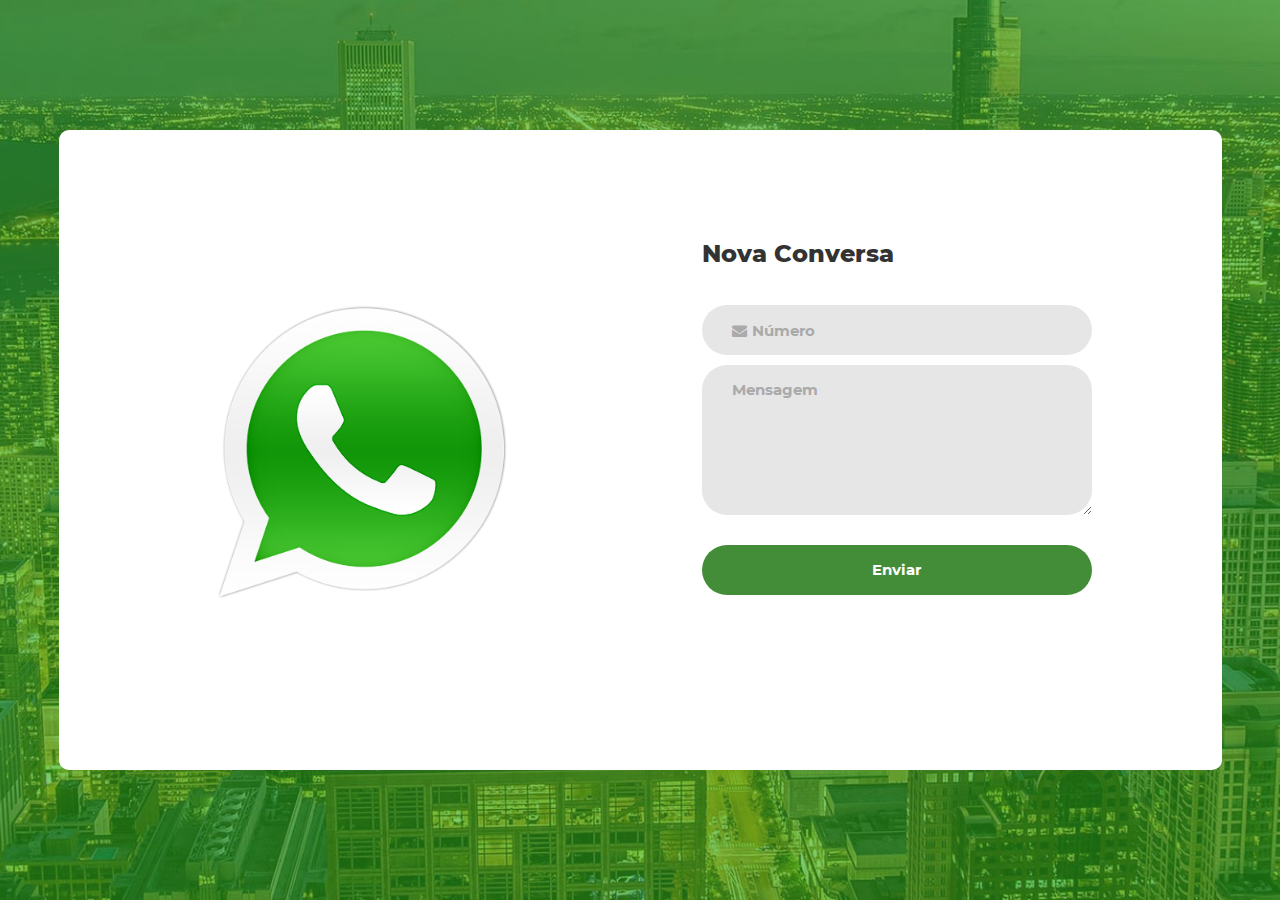
<file: index.html>
<!DOCTYPE html>
<html lang="pt-br">
<head>
    <title>Nova Conversa Whatsapp</title>
    <meta charset="UTF-8">
    <meta name="viewport" content="width=device-width, initial-scale=1">
    <!--===============================================================================================-->
    <link rel="icon" type="image/png" href="images/icons/favicon.ico"/>
    <!--===============================================================================================-->
    <link rel="stylesheet" type="text/css" href="vendor/bootstrap/css/bootstrap.min.css">
    <!--===============================================================================================-->
    <link rel="stylesheet" type="text/css" href="fonts/font-awesome-4.7.0/css/font-awesome.min.css">
    <!--===============================================================================================-->
    <link rel="stylesheet" type="text/css" href="vendor/animate/animate.css">
    <!--===============================================================================================-->
    <link rel="stylesheet" type="text/css" href="vendor/css-hamburgers/hamburgers.min.css">
    <!--===============================================================================================-->
    <link rel="stylesheet" type="text/css" href="vendor/select2/select2.min.css">
    <!--===============================================================================================-->
    <link rel="stylesheet" type="text/css" href="css/util.css">
    <link rel="stylesheet" type="text/css" href="css/main.css">
    <script src="js/jquery.maskedinput.min.js"></script>
    <!--===============================================================================================-->

</head>
<body>

<div class="bg-contact100" style="background-image: url('images/bg-01.jpg');">
    <div class="container-contact100">
        <div class="wrap-contact100">
            <div class="contact100-pic js-tilt" data-tilt>
                <img src="images/img-01.png" alt="IMG">
            </div>

            <form class="contact100-form validate-form">
					<span class="contact100-form-title">
						Nova Conversa
					</span>

                <!--data-validate = "Valid email is required: ex@abc.xyz"-->
                <div class="wrap-input100">
                    <input class="input100 telefone" type="text" name="numero" id="numero" placeholder="Número">
                    <span class="focus-input100"></span>
                    <span class="symbol-input100">
							<i class="fa fa-envelope" aria-hidden="true"></i>
						</span>
                </div>

                <div class="wrap-input100">
                    <textarea class="input100" name="message" id="mensagem" placeholder="Mensagem"></textarea>
                    <span class="focus-input100"></span>
                </div>

                <div class="container-contact100-form-btn">
                    <button type="button" id="btnEnviar" class="contact100-form-btn">
                        Enviar
                    </button>
                </div>
            </form>
        </div>
    </div>
</div>


<!--===============================================================================================-->
<script src="vendor/jquery/jquery-3.2.1.min.js"></script>
<script src="js/jquery.maskedinput.min.js"></script>
<!--===============================================================================================-->
<script src="vendor/bootstrap/js/popper.js"></script>
<script src="vendor/bootstrap/js/bootstrap.min.js"></script>
<!--===============================================================================================-->
<script src="vendor/select2/select2.min.js"></script>
<!--===============================================================================================-->
<script src="vendor/tilt/tilt.jquery.min.js"></script>
<script>
    $('.js-tilt').tilt({
        scale: 1.1
    })
</script>
<!--===============================================================================================-->
<script src="js/main.js"></script>


<!-- Global site tag (gtag.js) - Google Analytics -->
<script async src="https://www.googletagmanager.com/gtag/js?id=UA-23581568-13"></script>
<script>
    window.dataLayer = window.dataLayer || [];

    function gtag() {
        dataLayer.push(arguments);
    }

    gtag('js', new Date());

    gtag('config', 'UA-23581568-13');

    jQuery("input.telefone")
        .mask("(99) 9999-9999?9")
        .focusout(function (event) {
            var target, phone, element;
            target = (event.currentTarget) ? event.currentTarget : event.srcElement;
            phone = target.value.replace(/\D/g, '');
            element = $(target);
            element.unmask();
            if (phone.length > 10) {
                element.mask("(99) 99999-999?9");
            } else {
                element.mask("(99) 9999-9999?9");
            }
        });


    $('#btnEnviar').click(function () {
        var url = " https://api.whatsapp.com/send?phone=" + $('#numero').val().replace(/\D/g, '') + "&text=" + $('#mensagem').val();
        window.open(url, '_blank');
    });
</script>

</body>
</html>
</file>
<file: css/util.css>
/*[ FONT SIZE ]
///////////////////////////////////////////////////////////
*/
.fs-1 {font-size: 1px;}
.fs-2 {font-size: 2px;}
.fs-3 {font-size: 3px;}
.fs-4 {font-size: 4px;}
.fs-5 {font-size: 5px;}
.fs-6 {font-size: 6px;}
.fs-7 {font-size: 7px;}
.fs-8 {font-size: 8px;}
.fs-9 {font-size: 9px;}
.fs-10 {font-size: 10px;}
.fs-11 {font-size: 11px;}
.fs-12 {font-size: 12px;}
.fs-13 {font-size: 13px;}
.fs-14 {font-size: 14px;}
.fs-15 {font-size: 15px;}
.fs-16 {font-size: 16px;}
.fs-17 {font-size: 17px;}
.fs-18 {font-size: 18px;}
.fs-19 {font-size: 19px;}
.fs-20 {font-size: 20px;}
.fs-21 {font-size: 21px;}
.fs-22 {font-size: 22px;}
.fs-23 {font-size: 23px;}
.fs-24 {font-size: 24px;}
.fs-25 {font-size: 25px;}
.fs-26 {font-size: 26px;}
.fs-27 {font-size: 27px;}
.fs-28 {font-size: 28px;}
.fs-29 {font-size: 29px;}
.fs-30 {font-size: 30px;}
.fs-31 {font-size: 31px;}
.fs-32 {font-size: 32px;}
.fs-33 {font-size: 33px;}
.fs-34 {font-size: 34px;}
.fs-35 {font-size: 35px;}
.fs-36 {font-size: 36px;}
.fs-37 {font-size: 37px;}
.fs-38 {font-size: 38px;}
.fs-39 {font-size: 39px;}
.fs-40 {font-size: 40px;}
.fs-41 {font-size: 41px;}
.fs-42 {font-size: 42px;}
.fs-43 {font-size: 43px;}
.fs-44 {font-size: 44px;}
.fs-45 {font-size: 45px;}
.fs-46 {font-size: 46px;}
.fs-47 {font-size: 47px;}
.fs-48 {font-size: 48px;}
.fs-49 {font-size: 49px;}
.fs-50 {font-size: 50px;}
.fs-51 {font-size: 51px;}
.fs-52 {font-size: 52px;}
.fs-53 {font-size: 53px;}
.fs-54 {font-size: 54px;}
.fs-55 {font-size: 55px;}
.fs-56 {font-size: 56px;}
.fs-57 {font-size: 57px;}
.fs-58 {font-size: 58px;}
.fs-59 {font-size: 59px;}
.fs-60 {font-size: 60px;}
.fs-61 {font-size: 61px;}
.fs-62 {font-size: 62px;}
.fs-63 {font-size: 63px;}
.fs-64 {font-size: 64px;}
.fs-65 {font-size: 65px;}
.fs-66 {font-size: 66px;}
.fs-67 {font-size: 67px;}
.fs-68 {font-size: 68px;}
.fs-69 {font-size: 69px;}
.fs-70 {font-size: 70px;}
.fs-71 {font-size: 71px;}
.fs-72 {font-size: 72px;}
.fs-73 {font-size: 73px;}
.fs-74 {font-size: 74px;}
.fs-75 {font-size: 75px;}
.fs-76 {font-size: 76px;}
.fs-77 {font-size: 77px;}
.fs-78 {font-size: 78px;}
.fs-79 {font-size: 79px;}
.fs-80 {font-size: 80px;}
.fs-81 {font-size: 81px;}
.fs-82 {font-size: 82px;}
.fs-83 {font-size: 83px;}
.fs-84 {font-size: 84px;}
.fs-85 {font-size: 85px;}
.fs-86 {font-size: 86px;}
.fs-87 {font-size: 87px;}
.fs-88 {font-size: 88px;}
.fs-89 {font-size: 89px;}
.fs-90 {font-size: 90px;}
.fs-91 {font-size: 91px;}
.fs-92 {font-size: 92px;}
.fs-93 {font-size: 93px;}
.fs-94 {font-size: 94px;}
.fs-95 {font-size: 95px;}
.fs-96 {font-size: 96px;}
.fs-97 {font-size: 97px;}
.fs-98 {font-size: 98px;}
.fs-99 {font-size: 99px;}
.fs-100 {font-size: 100px;}
.fs-101 {font-size: 101px;}
.fs-102 {font-size: 102px;}
.fs-103 {font-size: 103px;}
.fs-104 {font-size: 104px;}
.fs-105 {font-size: 105px;}
.fs-106 {font-size: 106px;}
.fs-107 {font-size: 107px;}
.fs-108 {font-size: 108px;}
.fs-109 {font-size: 109px;}
.fs-110 {font-size: 110px;}
.fs-111 {font-size: 111px;}
.fs-112 {font-size: 112px;}
.fs-113 {font-size: 113px;}
.fs-114 {font-size: 114px;}
.fs-115 {font-size: 115px;}
.fs-116 {font-size: 116px;}
.fs-117 {font-size: 117px;}
.fs-118 {font-size: 118px;}
.fs-119 {font-size: 119px;}
.fs-120 {font-size: 120px;}
.fs-121 {font-size: 121px;}
.fs-122 {font-size: 122px;}
.fs-123 {font-size: 123px;}
.fs-124 {font-size: 124px;}
.fs-125 {font-size: 125px;}
.fs-126 {font-size: 126px;}
.fs-127 {font-size: 127px;}
.fs-128 {font-size: 128px;}
.fs-129 {font-size: 129px;}
.fs-130 {font-size: 130px;}
.fs-131 {font-size: 131px;}
.fs-132 {font-size: 132px;}
.fs-133 {font-size: 133px;}
.fs-134 {font-size: 134px;}
.fs-135 {font-size: 135px;}
.fs-136 {font-size: 136px;}
.fs-137 {font-size: 137px;}
.fs-138 {font-size: 138px;}
.fs-139 {font-size: 139px;}
.fs-140 {font-size: 140px;}
.fs-141 {font-size: 141px;}
.fs-142 {font-size: 142px;}
.fs-143 {font-size: 143px;}
.fs-144 {font-size: 144px;}
.fs-145 {font-size: 145px;}
.fs-146 {font-size: 146px;}
.fs-147 {font-size: 147px;}
.fs-148 {font-size: 148px;}
.fs-149 {font-size: 149px;}
.fs-150 {font-size: 150px;}
.fs-151 {font-size: 151px;}
.fs-152 {font-size: 152px;}
.fs-153 {font-size: 153px;}
.fs-154 {font-size: 154px;}
.fs-155 {font-size: 155px;}
.fs-156 {font-size: 156px;}
.fs-157 {font-size: 157px;}
.fs-158 {font-size: 158px;}
.fs-159 {font-size: 159px;}
.fs-160 {font-size: 160px;}
.fs-161 {font-size: 161px;}
.fs-162 {font-size: 162px;}
.fs-163 {font-size: 163px;}
.fs-164 {font-size: 164px;}
.fs-165 {font-size: 165px;}
.fs-166 {font-size: 166px;}
.fs-167 {font-size: 167px;}
.fs-168 {font-size: 168px;}
.fs-169 {font-size: 169px;}
.fs-170 {font-size: 170px;}
.fs-171 {font-size: 171px;}
.fs-172 {font-size: 172px;}
.fs-173 {font-size: 173px;}
.fs-174 {font-size: 174px;}
.fs-175 {font-size: 175px;}
.fs-176 {font-size: 176px;}
.fs-177 {font-size: 177px;}
.fs-178 {font-size: 178px;}
.fs-179 {font-size: 179px;}
.fs-180 {font-size: 180px;}
.fs-181 {font-size: 181px;}
.fs-182 {font-size: 182px;}
.fs-183 {font-size: 183px;}
.fs-184 {font-size: 184px;}
.fs-185 {font-size: 185px;}
.fs-186 {font-size: 186px;}
.fs-187 {font-size: 187px;}
.fs-188 {font-size: 188px;}
.fs-189 {font-size: 189px;}
.fs-190 {font-size: 190px;}
.fs-191 {font-size: 191px;}
.fs-192 {font-size: 192px;}
.fs-193 {font-size: 193px;}
.fs-194 {font-size: 194px;}
.fs-195 {font-size: 195px;}
.fs-196 {font-size: 196px;}
.fs-197 {font-size: 197px;}
.fs-198 {font-size: 198px;}
.fs-199 {font-size: 199px;}
.fs-200 {font-size: 200px;}

/*[ PADDING ]
///////////////////////////////////////////////////////////
*/
.p-t-0 {padding-top: 0px;}
.p-t-1 {padding-top: 1px;}
.p-t-2 {padding-top: 2px;}
.p-t-3 {padding-top: 3px;}
.p-t-4 {padding-top: 4px;}
.p-t-5 {padding-top: 5px;}
.p-t-6 {padding-top: 6px;}
.p-t-7 {padding-top: 7px;}
.p-t-8 {padding-top: 8px;}
.p-t-9 {padding-top: 9px;}
.p-t-10 {padding-top: 10px;}
.p-t-11 {padding-top: 11px;}
.p-t-12 {padding-top: 12px;}
.p-t-13 {padding-top: 13px;}
.p-t-14 {padding-top: 14px;}
.p-t-15 {padding-top: 15px;}
.p-t-16 {padding-top: 16px;}
.p-t-17 {padding-top: 17px;}
.p-t-18 {padding-top: 18px;}
.p-t-19 {padding-top: 19px;}
.p-t-20 {padding-top: 20px;}
.p-t-21 {padding-top: 21px;}
.p-t-22 {padding-top: 22px;}
.p-t-23 {padding-top: 23px;}
.p-t-24 {padding-top: 24px;}
.p-t-25 {padding-top: 25px;}
.p-t-26 {padding-top: 26px;}
.p-t-27 {padding-top: 27px;}
.p-t-28 {padding-top: 28px;}
.p-t-29 {padding-top: 29px;}
.p-t-30 {padding-top: 30px;}
.p-t-31 {padding-top: 31px;}
.p-t-32 {padding-top: 32px;}
.p-t-33 {padding-top: 33px;}
.p-t-34 {padding-top: 34px;}
.p-t-35 {padding-top: 35px;}
.p-t-36 {padding-top: 36px;}
.p-t-37 {padding-top: 37px;}
.p-t-38 {padding-top: 38px;}
.p-t-39 {padding-top: 39px;}
.p-t-40 {padding-top: 40px;}
.p-t-41 {padding-top: 41px;}
.p-t-42 {padding-top: 42px;}
.p-t-43 {padding-top: 43px;}
.p-t-44 {padding-top: 44px;}
.p-t-45 {padding-top: 45px;}
.p-t-46 {padding-top: 46px;}
.p-t-47 {padding-top: 47px;}
.p-t-48 {padding-top: 48px;}
.p-t-49 {padding-top: 49px;}
.p-t-50 {padding-top: 50px;}
.p-t-51 {padding-top: 51px;}
.p-t-52 {padding-top: 52px;}
.p-t-53 {padding-top: 53px;}
.p-t-54 {padding-top: 54px;}
.p-t-55 {padding-top: 55px;}
.p-t-56 {padding-top: 56px;}
.p-t-57 {padding-top: 57px;}
.p-t-58 {padding-top: 58px;}
.p-t-59 {padding-top: 59px;}
.p-t-60 {padding-top: 60px;}
.p-t-61 {padding-top: 61px;}
.p-t-62 {padding-top: 62px;}
.p-t-63 {padding-top: 63px;}
.p-t-64 {padding-top: 64px;}
.p-t-65 {padding-top: 65px;}
.p-t-66 {padding-top: 66px;}
.p-t-67 {padding-top: 67px;}
.p-t-68 {padding-top: 68px;}
.p-t-69 {padding-top: 69px;}
.p-t-70 {padding-top: 70px;}
.p-t-71 {padding-top: 71px;}
.p-t-72 {padding-top: 72px;}
.p-t-73 {padding-top: 73px;}
.p-t-74 {padding-top: 74px;}
.p-t-75 {padding-top: 75px;}
.p-t-76 {padding-top: 76px;}
.p-t-77 {padding-top: 77px;}
.p-t-78 {padding-top: 78px;}
.p-t-79 {padding-top: 79px;}
.p-t-80 {padding-top: 80px;}
.p-t-81 {padding-top: 81px;}
.p-t-82 {padding-top: 82px;}
.p-t-83 {padding-top: 83px;}
.p-t-84 {padding-top: 84px;}
.p-t-85 {padding-top: 85px;}
.p-t-86 {padding-top: 86px;}
.p-t-87 {padding-top: 87px;}
.p-t-88 {padding-top: 88px;}
.p-t-89 {padding-top: 89px;}
.p-t-90 {padding-top: 90px;}
.p-t-91 {padding-top: 91px;}
.p-t-92 {padding-top: 92px;}
.p-t-93 {padding-top: 93px;}
.p-t-94 {padding-top: 94px;}
.p-t-95 {padding-top: 95px;}
.p-t-96 {padding-top: 96px;}
.p-t-97 {padding-top: 97px;}
.p-t-98 {padding-top: 98px;}
.p-t-99 {padding-top: 99px;}
.p-t-100 {padding-top: 100px;}
.p-t-101 {padding-top: 101px;}
.p-t-102 {padding-top: 102px;}
.p-t-103 {padding-top: 103px;}
.p-t-104 {padding-top: 104px;}
.p-t-105 {padding-top: 105px;}
.p-t-106 {padding-top: 106px;}
.p-t-107 {padding-top: 107px;}
.p-t-108 {padding-top: 108px;}
.p-t-109 {padding-top: 109px;}
.p-t-110 {padding-top: 110px;}
.p-t-111 {padding-top: 111px;}
.p-t-112 {padding-top: 112px;}
.p-t-113 {padding-top: 113px;}
.p-t-114 {padding-top: 114px;}
.p-t-115 {padding-top: 115px;}
.p-t-116 {padding-top: 116px;}
.p-t-117 {padding-top: 117px;}
.p-t-118 {padding-top: 118px;}
.p-t-119 {padding-top: 119px;}
.p-t-120 {padding-top: 120px;}
.p-t-121 {padding-top: 121px;}
.p-t-122 {padding-top: 122px;}
.p-t-123 {padding-top: 123px;}
.p-t-124 {padding-top: 124px;}
.p-t-125 {padding-top: 125px;}
.p-t-126 {padding-top: 126px;}
.p-t-127 {padding-top: 127px;}
.p-t-128 {padding-top: 128px;}
.p-t-129 {padding-top: 129px;}
.p-t-130 {padding-top: 130px;}
.p-t-131 {padding-top: 131px;}
.p-t-132 {padding-top: 132px;}
.p-t-133 {padding-top: 133px;}
.p-t-134 {padding-top: 134px;}
.p-t-135 {padding-top: 135px;}
.p-t-136 {padding-top: 136px;}
.p-t-137 {padding-top: 137px;}
.p-t-138 {padding-top: 138px;}
.p-t-139 {padding-top: 139px;}
.p-t-140 {padding-top: 140px;}
.p-t-141 {padding-top: 141px;}
.p-t-142 {padding-top: 142px;}
.p-t-143 {padding-top: 143px;}
.p-t-144 {padding-top: 144px;}
.p-t-145 {padding-top: 145px;}
.p-t-146 {padding-top: 146px;}
.p-t-147 {padding-top: 147px;}
.p-t-148 {padding-top: 148px;}
.p-t-149 {padding-top: 149px;}
.p-t-150 {padding-top: 150px;}
.p-t-151 {padding-top: 151px;}
.p-t-152 {padding-top: 152px;}
.p-t-153 {padding-top: 153px;}
.p-t-154 {padding-top: 154px;}
.p-t-155 {padding-top: 155px;}
.p-t-156 {padding-top: 156px;}
.p-t-157 {padding-top: 157px;}
.p-t-158 {padding-top: 158px;}
.p-t-159 {padding-top: 159px;}
.p-t-160 {padding-top: 160px;}
.p-t-161 {padding-top: 161px;}
.p-t-162 {padding-top: 162px;}
.p-t-163 {padding-top: 163px;}
.p-t-164 {padding-top: 164px;}
.p-t-165 {padding-top: 165px;}
.p-t-166 {padding-top: 166px;}
.p-t-167 {padding-top: 167px;}
.p-t-168 {padding-top: 168px;}
.p-t-169 {padding-top: 169px;}
.p-t-170 {padding-top: 170px;}
.p-t-171 {padding-top: 171px;}
.p-t-172 {padding-top: 172px;}
.p-t-173 {padding-top: 173px;}
.p-t-174 {padding-top: 174px;}
.p-t-175 {padding-top: 175px;}
.p-t-176 {padding-top: 176px;}
.p-t-177 {padding-top: 177px;}
.p-t-178 {padding-top: 178px;}
.p-t-179 {padding-top: 179px;}
.p-t-180 {padding-top: 180px;}
.p-t-181 {padding-top: 181px;}
.p-t-182 {padding-top: 182px;}
.p-t-183 {padding-top: 183px;}
.p-t-184 {padding-top: 184px;}
.p-t-185 {padding-top: 185px;}
.p-t-186 {padding-top: 186px;}
.p-t-187 {padding-top: 187px;}
.p-t-188 {padding-top: 188px;}
.p-t-189 {padding-top: 189px;}
.p-t-190 {padding-top: 190px;}
.p-t-191 {padding-top: 191px;}
.p-t-192 {padding-top: 192px;}
.p-t-193 {padding-top: 193px;}
.p-t-194 {padding-top: 194px;}
.p-t-195 {padding-top: 195px;}
.p-t-196 {padding-top: 196px;}
.p-t-197 {padding-top: 197px;}
.p-t-198 {padding-top: 198px;}
.p-t-199 {padding-top: 199px;}
.p-t-200 {padding-top: 200px;}
.p-t-201 {padding-top: 201px;}
.p-t-202 {padding-top: 202px;}
.p-t-203 {padding-top: 203px;}
.p-t-204 {padding-top: 204px;}
.p-t-205 {padding-top: 205px;}
.p-t-206 {padding-top: 206px;}
.p-t-207 {padding-top: 207px;}
.p-t-208 {padding-top: 208px;}
.p-t-209 {padding-top: 209px;}
.p-t-210 {padding-top: 210px;}
.p-t-211 {padding-top: 211px;}
.p-t-212 {padding-top: 212px;}
.p-t-213 {padding-top: 213px;}
.p-t-214 {padding-top: 214px;}
.p-t-215 {padding-top: 215px;}
.p-t-216 {padding-top: 216px;}
.p-t-217 {padding-top: 217px;}
.p-t-218 {padding-top: 218px;}
.p-t-219 {padding-top: 219px;}
.p-t-220 {padding-top: 220px;}
.p-t-221 {padding-top: 221px;}
.p-t-222 {padding-top: 222px;}
.p-t-223 {padding-top: 223px;}
.p-t-224 {padding-top: 224px;}
.p-t-225 {padding-top: 225px;}
.p-t-226 {padding-top: 226px;}
.p-t-227 {padding-top: 227px;}
.p-t-228 {padding-top: 228px;}
.p-t-229 {padding-top: 229px;}
.p-t-230 {padding-top: 230px;}
.p-t-231 {padding-top: 231px;}
.p-t-232 {padding-top: 232px;}
.p-t-233 {padding-top: 233px;}
.p-t-234 {padding-top: 234px;}
.p-t-235 {padding-top: 235px;}
.p-t-236 {padding-top: 236px;}
.p-t-237 {padding-top: 237px;}
.p-t-238 {padding-top: 238px;}
.p-t-239 {padding-top: 239px;}
.p-t-240 {padding-top: 240px;}
.p-t-241 {padding-top: 241px;}
.p-t-242 {padding-top: 242px;}
.p-t-243 {padding-top: 243px;}
.p-t-244 {padding-top: 244px;}
.p-t-245 {padding-top: 245px;}
.p-t-246 {padding-top: 246px;}
.p-t-247 {padding-top: 247px;}
.p-t-248 {padding-top: 248px;}
.p-t-249 {padding-top: 249px;}
.p-t-250 {padding-top: 250px;}
.p-b-0 {padding-bottom: 0px;}
.p-b-1 {padding-bottom: 1px;}
.p-b-2 {padding-bottom: 2px;}
.p-b-3 {padding-bottom: 3px;}
.p-b-4 {padding-bottom: 4px;}
.p-b-5 {padding-bottom: 5px;}
.p-b-6 {padding-bottom: 6px;}
.p-b-7 {padding-bottom: 7px;}
.p-b-8 {padding-bottom: 8px;}
.p-b-9 {padding-bottom: 9px;}
.p-b-10 {padding-bottom: 10px;}
.p-b-11 {padding-bottom: 11px;}
.p-b-12 {padding-bottom: 12px;}
.p-b-13 {padding-bottom: 13px;}
.p-b-14 {padding-bottom: 14px;}
.p-b-15 {padding-bottom: 15px;}
.p-b-16 {padding-bottom: 16px;}
.p-b-17 {padding-bottom: 17px;}
.p-b-18 {padding-bottom: 18px;}
.p-b-19 {padding-bottom: 19px;}
.p-b-20 {padding-bottom: 20px;}
.p-b-21 {padding-bottom: 21px;}
.p-b-22 {padding-bottom: 22px;}
.p-b-23 {padding-bottom: 23px;}
.p-b-24 {padding-bottom: 24px;}
.p-b-25 {padding-bottom: 25px;}
.p-b-26 {padding-bottom: 26px;}
.p-b-27 {padding-bottom: 27px;}
.p-b-28 {padding-bottom: 28px;}
.p-b-29 {padding-bottom: 29px;}
.p-b-30 {padding-bottom: 30px;}
.p-b-31 {padding-bottom: 31px;}
.p-b-32 {padding-bottom: 32px;}
.p-b-33 {padding-bottom: 33px;}
.p-b-34 {padding-bottom: 34px;}
.p-b-35 {padding-bottom: 35px;}
.p-b-36 {padding-bottom: 36px;}
.p-b-37 {padding-bottom: 37px;}
.p-b-38 {padding-bottom: 38px;}
.p-b-39 {padding-bottom: 39px;}
.p-b-40 {padding-bottom: 40px;}
.p-b-41 {padding-bottom: 41px;}
.p-b-42 {padding-bottom: 42px;}
.p-b-43 {padding-bottom: 43px;}
.p-b-44 {padding-bottom: 44px;}
.p-b-45 {padding-bottom: 45px;}
.p-b-46 {padding-bottom: 46px;}
.p-b-47 {padding-bottom: 47px;}
.p-b-48 {padding-bottom: 48px;}
.p-b-49 {padding-bottom: 49px;}
.p-b-50 {padding-bottom: 50px;}
.p-b-51 {padding-bottom: 51px;}
.p-b-52 {padding-bottom: 52px;}
.p-b-53 {padding-bottom: 53px;}
.p-b-54 {padding-bottom: 54px;}
.p-b-55 {padding-bottom: 55px;}
.p-b-56 {padding-bottom: 56px;}
.p-b-57 {padding-bottom: 57px;}
.p-b-58 {padding-bottom: 58px;}
.p-b-59 {padding-bottom: 59px;}
.p-b-60 {padding-bottom: 60px;}
.p-b-61 {padding-bottom: 61px;}
.p-b-62 {padding-bottom: 62px;}
.p-b-63 {padding-bottom: 63px;}
.p-b-64 {padding-bottom: 64px;}
.p-b-65 {padding-bottom: 65px;}
.p-b-66 {padding-bottom: 66px;}
.p-b-67 {padding-bottom: 67px;}
.p-b-68 {padding-bottom: 68px;}
.p-b-69 {padding-bottom: 69px;}
.p-b-70 {padding-bottom: 70px;}
.p-b-71 {padding-bottom: 71px;}
.p-b-72 {padding-bottom: 72px;}
.p-b-73 {padding-bottom: 73px;}
.p-b-74 {padding-bottom: 74px;}
.p-b-75 {padding-bottom: 75px;}
.p-b-76 {padding-bottom: 76px;}
.p-b-77 {padding-bottom: 77px;}
.p-b-78 {padding-bottom: 78px;}
.p-b-79 {padding-bottom: 79px;}
.p-b-80 {padding-bottom: 80px;}
.p-b-81 {padding-bottom: 81px;}
.p-b-82 {padding-bottom: 82px;}
.p-b-83 {padding-bottom: 83px;}
.p-b-84 {padding-bottom: 84px;}
.p-b-85 {padding-bottom: 85px;}
.p-b-86 {padding-bottom: 86px;}
.p-b-87 {padding-bottom: 87px;}
.p-b-88 {padding-bottom: 88px;}
.p-b-89 {padding-bottom: 89px;}
.p-b-90 {padding-bottom: 90px;}
.p-b-91 {padding-bottom: 91px;}
.p-b-92 {padding-bottom: 92px;}
.p-b-93 {padding-bottom: 93px;}
.p-b-94 {padding-bottom: 94px;}
.p-b-95 {padding-bottom: 95px;}
.p-b-96 {padding-bottom: 96px;}
.p-b-97 {padding-bottom: 97px;}
.p-b-98 {padding-bottom: 98px;}
.p-b-99 {padding-bottom: 99px;}
.p-b-100 {padding-bottom: 100px;}
.p-b-101 {padding-bottom: 101px;}
.p-b-102 {padding-bottom: 102px;}
.p-b-103 {padding-bottom: 103px;}
.p-b-104 {padding-bottom: 104px;}
.p-b-105 {padding-bottom: 105px;}
.p-b-106 {padding-bottom: 106px;}
.p-b-107 {padding-bottom: 107px;}
.p-b-108 {padding-bottom: 108px;}
.p-b-109 {padding-bottom: 109px;}
.p-b-110 {padding-bottom: 110px;}
.p-b-111 {padding-bottom: 111px;}
.p-b-112 {padding-bottom: 112px;}
.p-b-113 {padding-bottom: 113px;}
.p-b-114 {padding-bottom: 114px;}
.p-b-115 {padding-bottom: 115px;}
.p-b-116 {padding-bottom: 116px;}
.p-b-117 {padding-bottom: 117px;}
.p-b-118 {padding-bottom: 118px;}
.p-b-119 {padding-bottom: 119px;}
.p-b-120 {padding-bottom: 120px;}
.p-b-121 {padding-bottom: 121px;}
.p-b-122 {padding-bottom: 122px;}
.p-b-123 {padding-bottom: 123px;}
.p-b-124 {padding-bottom: 124px;}
.p-b-125 {padding-bottom: 125px;}
.p-b-126 {padding-bottom: 126px;}
.p-b-127 {padding-bottom: 127px;}
.p-b-128 {padding-bottom: 128px;}
.p-b-129 {padding-bottom: 129px;}
.p-b-130 {padding-bottom: 130px;}
.p-b-131 {padding-bottom: 131px;}
.p-b-132 {padding-bottom: 132px;}
.p-b-133 {padding-bottom: 133px;}
.p-b-134 {padding-bottom: 134px;}
.p-b-135 {padding-bottom: 135px;}
.p-b-136 {padding-bottom: 136px;}
.p-b-137 {padding-bottom: 137px;}
.p-b-138 {padding-bottom: 138px;}
.p-b-139 {padding-bottom: 139px;}
.p-b-140 {padding-bottom: 140px;}
.p-b-141 {padding-bottom: 141px;}
.p-b-142 {padding-bottom: 142px;}
.p-b-143 {padding-bottom: 143px;}
.p-b-144 {padding-bottom: 144px;}
.p-b-145 {padding-bottom: 145px;}
.p-b-146 {padding-bottom: 146px;}
.p-b-147 {padding-bottom: 147px;}
.p-b-148 {padding-bottom: 148px;}
.p-b-149 {padding-bottom: 149px;}
.p-b-150 {padding-bottom: 150px;}
.p-b-151 {padding-bottom: 151px;}
.p-b-152 {padding-bottom: 152px;}
.p-b-153 {padding-bottom: 153px;}
.p-b-154 {padding-bottom: 154px;}
.p-b-155 {padding-bottom: 155px;}
.p-b-156 {padding-bottom: 156px;}
.p-b-157 {padding-bottom: 157px;}
.p-b-158 {padding-bottom: 158px;}
.p-b-159 {padding-bottom: 159px;}
.p-b-160 {padding-bottom: 160px;}
.p-b-161 {padding-bottom: 161px;}
.p-b-162 {padding-bottom: 162px;}
.p-b-163 {padding-bottom: 163px;}
.p-b-164 {padding-bottom: 164px;}
.p-b-165 {padding-bottom: 165px;}
.p-b-166 {padding-bottom: 166px;}
.p-b-167 {padding-bottom: 167px;}
.p-b-168 {padding-bottom: 168px;}
.p-b-169 {padding-bottom: 169px;}
.p-b-170 {padding-bottom: 170px;}
.p-b-171 {padding-bottom: 171px;}
.p-b-172 {padding-bottom: 172px;}
.p-b-173 {padding-bottom: 173px;}
.p-b-174 {padding-bottom: 174px;}
.p-b-175 {padding-bottom: 175px;}
.p-b-176 {padding-bottom: 176px;}
.p-b-177 {padding-bottom: 177px;}
.p-b-178 {padding-bottom: 178px;}
.p-b-179 {padding-bottom: 179px;}
.p-b-180 {padding-bottom: 180px;}
.p-b-181 {padding-bottom: 181px;}
.p-b-182 {padding-bottom: 182px;}
.p-b-183 {padding-bottom: 183px;}
.p-b-184 {padding-bottom: 184px;}
.p-b-185 {padding-bottom: 185px;}
.p-b-186 {padding-bottom: 186px;}
.p-b-187 {padding-bottom: 187px;}
.p-b-188 {padding-bottom: 188px;}
.p-b-189 {padding-bottom: 189px;}
.p-b-190 {padding-bottom: 190px;}
.p-b-191 {padding-bottom: 191px;}
.p-b-192 {padding-bottom: 192px;}
.p-b-193 {padding-bottom: 193px;}
.p-b-194 {padding-bottom: 194px;}
.p-b-195 {padding-bottom: 195px;}
.p-b-196 {padding-bottom: 196px;}
.p-b-197 {padding-bottom: 197px;}
.p-b-198 {padding-bottom: 198px;}
.p-b-199 {padding-bottom: 199px;}
.p-b-200 {padding-bottom: 200px;}
.p-b-201 {padding-bottom: 201px;}
.p-b-202 {padding-bottom: 202px;}
.p-b-203 {padding-bottom: 203px;}
.p-b-204 {padding-bottom: 204px;}
.p-b-205 {padding-bottom: 205px;}
.p-b-206 {padding-bottom: 206px;}
.p-b-207 {padding-bottom: 207px;}
.p-b-208 {padding-bottom: 208px;}
.p-b-209 {padding-bottom: 209px;}
.p-b-210 {padding-bottom: 210px;}
.p-b-211 {padding-bottom: 211px;}
.p-b-212 {padding-bottom: 212px;}
.p-b-213 {padding-bottom: 213px;}
.p-b-214 {padding-bottom: 214px;}
.p-b-215 {padding-bottom: 215px;}
.p-b-216 {padding-bottom: 216px;}
.p-b-217 {padding-bottom: 217px;}
.p-b-218 {padding-bottom: 218px;}
.p-b-219 {padding-bottom: 219px;}
.p-b-220 {padding-bottom: 220px;}
.p-b-221 {padding-bottom: 221px;}
.p-b-222 {padding-bottom: 222px;}
.p-b-223 {padding-bottom: 223px;}
.p-b-224 {padding-bottom: 224px;}
.p-b-225 {padding-bottom: 225px;}
.p-b-226 {padding-bottom: 226px;}
.p-b-227 {padding-bottom: 227px;}
.p-b-228 {padding-bottom: 228px;}
.p-b-229 {padding-bottom: 229px;}
.p-b-230 {padding-bottom: 230px;}
.p-b-231 {padding-bottom: 231px;}
.p-b-232 {padding-bottom: 232px;}
.p-b-233 {padding-bottom: 233px;}
.p-b-234 {padding-bottom: 234px;}
.p-b-235 {padding-bottom: 235px;}
.p-b-236 {padding-bottom: 236px;}
.p-b-237 {padding-bottom: 237px;}
.p-b-238 {padding-bottom: 238px;}
.p-b-239 {padding-bottom: 239px;}
.p-b-240 {padding-bottom: 240px;}
.p-b-241 {padding-bottom: 241px;}
.p-b-242 {padding-bottom: 242px;}
.p-b-243 {padding-bottom: 243px;}
.p-b-244 {padding-bottom: 244px;}
.p-b-245 {padding-bottom: 245px;}
.p-b-246 {padding-bottom: 246px;}
.p-b-247 {padding-bottom: 247px;}
.p-b-248 {padding-bottom: 248px;}
.p-b-249 {padding-bottom: 249px;}
.p-b-250 {padding-bottom: 250px;}
.p-l-0 {padding-left: 0px;}
.p-l-1 {padding-left: 1px;}
.p-l-2 {padding-left: 2px;}
.p-l-3 {padding-left: 3px;}
.p-l-4 {padding-left: 4px;}
.p-l-5 {padding-left: 5px;}
.p-l-6 {padding-left: 6px;}
.p-l-7 {padding-left: 7px;}
.p-l-8 {padding-left: 8px;}
.p-l-9 {padding-left: 9px;}
.p-l-10 {padding-left: 10px;}
.p-l-11 {padding-left: 11px;}
.p-l-12 {padding-left: 12px;}
.p-l-13 {padding-left: 13px;}
.p-l-14 {padding-left: 14px;}
.p-l-15 {padding-left: 15px;}
.p-l-16 {padding-left: 16px;}
.p-l-17 {padding-left: 17px;}
.p-l-18 {padding-left: 18px;}
.p-l-19 {padding-left: 19px;}
.p-l-20 {padding-left: 20px;}
.p-l-21 {padding-left: 21px;}
.p-l-22 {padding-left: 22px;}
.p-l-23 {padding-left: 23px;}
.p-l-24 {padding-left: 24px;}
.p-l-25 {padding-left: 25px;}
.p-l-26 {padding-left: 26px;}
.p-l-27 {padding-left: 27px;}
.p-l-28 {padding-left: 28px;}
.p-l-29 {padding-left: 29px;}
.p-l-30 {padding-left: 30px;}
.p-l-31 {padding-left: 31px;}
.p-l-32 {padding-left: 32px;}
.p-l-33 {padding-left: 33px;}
.p-l-34 {padding-left: 34px;}
.p-l-35 {padding-left: 35px;}
.p-l-36 {padding-left: 36px;}
.p-l-37 {padding-left: 37px;}
.p-l-38 {padding-left: 38px;}
.p-l-39 {padding-left: 39px;}
.p-l-40 {padding-left: 40px;}
.p-l-41 {padding-left: 41px;}
.p-l-42 {padding-left: 42px;}
.p-l-43 {padding-left: 43px;}
.p-l-44 {padding-left: 44px;}
.p-l-45 {padding-left: 45px;}
.p-l-46 {padding-left: 46px;}
.p-l-47 {padding-left: 47px;}
.p-l-48 {padding-left: 48px;}
.p-l-49 {padding-left: 49px;}
.p-l-50 {padding-left: 50px;}
.p-l-51 {padding-left: 51px;}
.p-l-52 {padding-left: 52px;}
.p-l-53 {padding-left: 53px;}
.p-l-54 {padding-left: 54px;}
.p-l-55 {padding-left: 55px;}
.p-l-56 {padding-left: 56px;}
.p-l-57 {padding-left: 57px;}
.p-l-58 {padding-left: 58px;}
.p-l-59 {padding-left: 59px;}
.p-l-60 {padding-left: 60px;}
.p-l-61 {padding-left: 61px;}
.p-l-62 {padding-left: 62px;}
.p-l-63 {padding-left: 63px;}
.p-l-64 {padding-left: 64px;}
.p-l-65 {padding-left: 65px;}
.p-l-66 {padding-left: 66px;}
.p-l-67 {padding-left: 67px;}
.p-l-68 {padding-left: 68px;}
.p-l-69 {padding-left: 69px;}
.p-l-70 {padding-left: 70px;}
.p-l-71 {padding-left: 71px;}
.p-l-72 {padding-left: 72px;}
.p-l-73 {padding-left: 73px;}
.p-l-74 {padding-left: 74px;}
.p-l-75 {padding-left: 75px;}
.p-l-76 {padding-left: 76px;}
.p-l-77 {padding-left: 77px;}
.p-l-78 {padding-left: 78px;}
.p-l-79 {padding-left: 79px;}
.p-l-80 {padding-left: 80px;}
.p-l-81 {padding-left: 81px;}
.p-l-82 {padding-left: 82px;}
.p-l-83 {padding-left: 83px;}
.p-l-84 {padding-left: 84px;}
.p-l-85 {padding-left: 85px;}
.p-l-86 {padding-left: 86px;}
.p-l-87 {padding-left: 87px;}
.p-l-88 {padding-left: 88px;}
.p-l-89 {padding-left: 89px;}
.p-l-90 {padding-left: 90px;}
.p-l-91 {padding-left: 91px;}
.p-l-92 {padding-left: 92px;}
.p-l-93 {padding-left: 93px;}
.p-l-94 {padding-left: 94px;}
.p-l-95 {padding-left: 95px;}
.p-l-96 {padding-left: 96px;}
.p-l-97 {padding-left: 97px;}
.p-l-98 {padding-left: 98px;}
.p-l-99 {padding-left: 99px;}
.p-l-100 {padding-left: 100px;}
.p-l-101 {padding-left: 101px;}
.p-l-102 {padding-left: 102px;}
.p-l-103 {padding-left: 103px;}
.p-l-104 {padding-left: 104px;}
.p-l-105 {padding-left: 105px;}
.p-l-106 {padding-left: 106px;}
.p-l-107 {padding-left: 107px;}
.p-l-108 {padding-left: 108px;}
.p-l-109 {padding-left: 109px;}
.p-l-110 {padding-left: 110px;}
.p-l-111 {padding-left: 111px;}
.p-l-112 {padding-left: 112px;}
.p-l-113 {padding-left: 113px;}
.p-l-114 {padding-left: 114px;}
.p-l-115 {padding-left: 115px;}
.p-l-116 {padding-left: 116px;}
.p-l-117 {padding-left: 117px;}
.p-l-118 {padding-left: 118px;}
.p-l-119 {padding-left: 119px;}
.p-l-120 {padding-left: 120px;}
.p-l-121 {padding-left: 121px;}
.p-l-122 {padding-left: 122px;}
.p-l-123 {padding-left: 123px;}
.p-l-124 {padding-left: 124px;}
.p-l-125 {padding-left: 125px;}
.p-l-126 {padding-left: 126px;}
.p-l-127 {padding-left: 127px;}
.p-l-128 {padding-left: 128px;}
.p-l-129 {padding-left: 129px;}
.p-l-130 {padding-left: 130px;}
.p-l-131 {padding-left: 131px;}
.p-l-132 {padding-left: 132px;}
.p-l-133 {padding-left: 133px;}
.p-l-134 {padding-left: 134px;}
.p-l-135 {padding-left: 135px;}
.p-l-136 {padding-left: 136px;}
.p-l-137 {padding-left: 137px;}
.p-l-138 {padding-left: 138px;}
.p-l-139 {padding-left: 139px;}
.p-l-140 {padding-left: 140px;}
.p-l-141 {padding-left: 141px;}
.p-l-142 {padding-left: 142px;}
.p-l-143 {padding-left: 143px;}
.p-l-144 {padding-left: 144px;}
.p-l-145 {padding-left: 145px;}
.p-l-146 {padding-left: 146px;}
.p-l-147 {padding-left: 147px;}
.p-l-148 {padding-left: 148px;}
.p-l-149 {padding-left: 149px;}
.p-l-150 {padding-left: 150px;}
.p-l-151 {padding-left: 151px;}
.p-l-152 {padding-left: 152px;}
.p-l-153 {padding-left: 153px;}
.p-l-154 {padding-left: 154px;}
.p-l-155 {padding-left: 155px;}
.p-l-156 {padding-left: 156px;}
.p-l-157 {padding-left: 157px;}
.p-l-158 {padding-left: 158px;}
.p-l-159 {padding-left: 159px;}
.p-l-160 {padding-left: 160px;}
.p-l-161 {padding-left: 161px;}
.p-l-162 {padding-left: 162px;}
.p-l-163 {padding-left: 163px;}
.p-l-164 {padding-left: 164px;}
.p-l-165 {padding-left: 165px;}
.p-l-166 {padding-left: 166px;}
.p-l-167 {padding-left: 167px;}
.p-l-168 {padding-left: 168px;}
.p-l-169 {padding-left: 169px;}
.p-l-170 {padding-left: 170px;}
.p-l-171 {padding-left: 171px;}
.p-l-172 {padding-left: 172px;}
.p-l-173 {padding-left: 173px;}
.p-l-174 {padding-left: 174px;}
.p-l-175 {padding-left: 175px;}
.p-l-176 {padding-left: 176px;}
.p-l-177 {padding-left: 177px;}
.p-l-178 {padding-left: 178px;}
.p-l-179 {padding-left: 179px;}
.p-l-180 {padding-left: 180px;}
.p-l-181 {padding-left: 181px;}
.p-l-182 {padding-left: 182px;}
.p-l-183 {padding-left: 183px;}
.p-l-184 {padding-left: 184px;}
.p-l-185 {padding-left: 185px;}
.p-l-186 {padding-left: 186px;}
.p-l-187 {padding-left: 187px;}
.p-l-188 {padding-left: 188px;}
.p-l-189 {padding-left: 189px;}
.p-l-190 {padding-left: 190px;}
.p-l-191 {padding-left: 191px;}
.p-l-192 {padding-left: 192px;}
.p-l-193 {padding-left: 193px;}
.p-l-194 {padding-left: 194px;}
.p-l-195 {padding-left: 195px;}
.p-l-196 {padding-left: 196px;}
.p-l-197 {padding-left: 197px;}
.p-l-198 {padding-left: 198px;}
.p-l-199 {padding-left: 199px;}
.p-l-200 {padding-left: 200px;}
.p-l-201 {padding-left: 201px;}
.p-l-202 {padding-left: 202px;}
.p-l-203 {padding-left: 203px;}
.p-l-204 {padding-left: 204px;}
.p-l-205 {padding-left: 205px;}
.p-l-206 {padding-left: 206px;}
.p-l-207 {padding-left: 207px;}
.p-l-208 {padding-left: 208px;}
.p-l-209 {padding-left: 209px;}
.p-l-210 {padding-left: 210px;}
.p-l-211 {padding-left: 211px;}
.p-l-212 {padding-left: 212px;}
.p-l-213 {padding-left: 213px;}
.p-l-214 {padding-left: 214px;}
.p-l-215 {padding-left: 215px;}
.p-l-216 {padding-left: 216px;}
.p-l-217 {padding-left: 217px;}
.p-l-218 {padding-left: 218px;}
.p-l-219 {padding-left: 219px;}
.p-l-220 {padding-left: 220px;}
.p-l-221 {padding-left: 221px;}
.p-l-222 {padding-left: 222px;}
.p-l-223 {padding-left: 223px;}
.p-l-224 {padding-left: 224px;}
.p-l-225 {padding-left: 225px;}
.p-l-226 {padding-left: 226px;}
.p-l-227 {padding-left: 227px;}
.p-l-228 {padding-left: 228px;}
.p-l-229 {padding-left: 229px;}
.p-l-230 {padding-left: 230px;}
.p-l-231 {padding-left: 231px;}
.p-l-232 {padding-left: 232px;}
.p-l-233 {padding-left: 233px;}
.p-l-234 {padding-left: 234px;}
.p-l-235 {padding-left: 235px;}
.p-l-236 {padding-left: 236px;}
.p-l-237 {padding-left: 237px;}
.p-l-238 {padding-left: 238px;}
.p-l-239 {padding-left: 239px;}
.p-l-240 {padding-left: 240px;}
.p-l-241 {padding-left: 241px;}
.p-l-242 {padding-left: 242px;}
.p-l-243 {padding-left: 243px;}
.p-l-244 {padding-left: 244px;}
.p-l-245 {padding-left: 245px;}
.p-l-246 {padding-left: 246px;}
.p-l-247 {padding-left: 247px;}
.p-l-248 {padding-left: 248px;}
.p-l-249 {padding-left: 249px;}
.p-l-250 {padding-left: 250px;}
.p-r-0 {padding-right: 0px;}
.p-r-1 {padding-right: 1px;}
.p-r-2 {padding-right: 2px;}
.p-r-3 {padding-right: 3px;}
.p-r-4 {padding-right: 4px;}
.p-r-5 {padding-right: 5px;}
.p-r-6 {padding-right: 6px;}
.p-r-7 {padding-right: 7px;}
.p-r-8 {padding-right: 8px;}
.p-r-9 {padding-right: 9px;}
.p-r-10 {padding-right: 10px;}
.p-r-11 {padding-right: 11px;}
.p-r-12 {padding-right: 12px;}
.p-r-13 {padding-right: 13px;}
.p-r-14 {padding-right: 14px;}
.p-r-15 {padding-right: 15px;}
.p-r-16 {padding-right: 16px;}
.p-r-17 {padding-right: 17px;}
.p-r-18 {padding-right: 18px;}
.p-r-19 {padding-right: 19px;}
.p-r-20 {padding-right: 20px;}
.p-r-21 {padding-right: 21px;}
.p-r-22 {padding-right: 22px;}
.p-r-23 {padding-right: 23px;}
.p-r-24 {padding-right: 24px;}
.p-r-25 {padding-right: 25px;}
.p-r-26 {padding-right: 26px;}
.p-r-27 {padding-right: 27px;}
.p-r-28 {padding-right: 28px;}
.p-r-29 {padding-right: 29px;}
.p-r-30 {padding-right: 30px;}
.p-r-31 {padding-right: 31px;}
.p-r-32 {padding-right: 32px;}
.p-r-33 {padding-right: 33px;}
.p-r-34 {padding-right: 34px;}
.p-r-35 {padding-right: 35px;}
.p-r-36 {padding-right: 36px;}
.p-r-37 {padding-right: 37px;}
.p-r-38 {padding-right: 38px;}
.p-r-39 {padding-right: 39px;}
.p-r-40 {padding-right: 40px;}
.p-r-41 {padding-right: 41px;}
.p-r-42 {padding-right: 42px;}
.p-r-43 {padding-right: 43px;}
.p-r-44 {padding-right: 44px;}
.p-r-45 {padding-right: 45px;}
.p-r-46 {padding-right: 46px;}
.p-r-47 {padding-right: 47px;}
.p-r-48 {padding-right: 48px;}
.p-r-49 {padding-right: 49px;}
.p-r-50 {padding-right: 50px;}
.p-r-51 {padding-right: 51px;}
.p-r-52 {padding-right: 52px;}
.p-r-53 {padding-right: 53px;}
.p-r-54 {padding-right: 54px;}
.p-r-55 {padding-right: 55px;}
.p-r-56 {padding-right: 56px;}
.p-r-57 {padding-right: 57px;}
.p-r-58 {padding-right: 58px;}
.p-r-59 {padding-right: 59px;}
.p-r-60 {padding-right: 60px;}
.p-r-61 {padding-right: 61px;}
.p-r-62 {padding-right: 62px;}
.p-r-63 {padding-right: 63px;}
.p-r-64 {padding-right: 64px;}
.p-r-65 {padding-right: 65px;}
.p-r-66 {padding-right: 66px;}
.p-r-67 {padding-right: 67px;}
.p-r-68 {padding-right: 68px;}
.p-r-69 {padding-right: 69px;}
.p-r-70 {padding-right: 70px;}
.p-r-71 {padding-right: 71px;}
.p-r-72 {padding-right: 72px;}
.p-r-73 {padding-right: 73px;}
.p-r-74 {padding-right: 74px;}
.p-r-75 {padding-right: 75px;}
.p-r-76 {padding-right: 76px;}
.p-r-77 {padding-right: 77px;}
.p-r-78 {padding-right: 78px;}
.p-r-79 {padding-right: 79px;}
.p-r-80 {padding-right: 80px;}
.p-r-81 {padding-right: 81px;}
.p-r-82 {padding-right: 82px;}
.p-r-83 {padding-right: 83px;}
.p-r-84 {padding-right: 84px;}
.p-r-85 {padding-right: 85px;}
.p-r-86 {padding-right: 86px;}
.p-r-87 {padding-right: 87px;}
.p-r-88 {padding-right: 88px;}
.p-r-89 {padding-right: 89px;}
.p-r-90 {padding-right: 90px;}
.p-r-91 {padding-right: 91px;}
.p-r-92 {padding-right: 92px;}
.p-r-93 {padding-right: 93px;}
.p-r-94 {padding-right: 94px;}
.p-r-95 {padding-right: 95px;}
.p-r-96 {padding-right: 96px;}
.p-r-97 {padding-right: 97px;}
.p-r-98 {padding-right: 98px;}
.p-r-99 {padding-right: 99px;}
.p-r-100 {padding-right: 100px;}
.p-r-101 {padding-right: 101px;}
.p-r-102 {padding-right: 102px;}
.p-r-103 {padding-right: 103px;}
.p-r-104 {padding-right: 104px;}
.p-r-105 {padding-right: 105px;}
.p-r-106 {padding-right: 106px;}
.p-r-107 {padding-right: 107px;}
.p-r-108 {padding-right: 108px;}
.p-r-109 {padding-right: 109px;}
.p-r-110 {padding-right: 110px;}
.p-r-111 {padding-right: 111px;}
.p-r-112 {padding-right: 112px;}
.p-r-113 {padding-right: 113px;}
.p-r-114 {padding-right: 114px;}
.p-r-115 {padding-right: 115px;}
.p-r-116 {padding-right: 116px;}
.p-r-117 {padding-right: 117px;}
.p-r-118 {padding-right: 118px;}
.p-r-119 {padding-right: 119px;}
.p-r-120 {padding-right: 120px;}
.p-r-121 {padding-right: 121px;}
.p-r-122 {padding-right: 122px;}
.p-r-123 {padding-right: 123px;}
.p-r-124 {padding-right: 124px;}
.p-r-125 {padding-right: 125px;}
.p-r-126 {padding-right: 126px;}
.p-r-127 {padding-right: 127px;}
.p-r-128 {padding-right: 128px;}
.p-r-129 {padding-right: 129px;}
.p-r-130 {padding-right: 130px;}
.p-r-131 {padding-right: 131px;}
.p-r-132 {padding-right: 132px;}
.p-r-133 {padding-right: 133px;}
.p-r-134 {padding-right: 134px;}
.p-r-135 {padding-right: 135px;}
.p-r-136 {padding-right: 136px;}
.p-r-137 {padding-right: 137px;}
.p-r-138 {padding-right: 138px;}
.p-r-139 {padding-right: 139px;}
.p-r-140 {padding-right: 140px;}
.p-r-141 {padding-right: 141px;}
.p-r-142 {padding-right: 142px;}
.p-r-143 {padding-right: 143px;}
.p-r-144 {padding-right: 144px;}
.p-r-145 {padding-right: 145px;}
.p-r-146 {padding-right: 146px;}
.p-r-147 {padding-right: 147px;}
.p-r-148 {padding-right: 148px;}
.p-r-149 {padding-right: 149px;}
.p-r-150 {padding-right: 150px;}
.p-r-151 {padding-right: 151px;}
.p-r-152 {padding-right: 152px;}
.p-r-153 {padding-right: 153px;}
.p-r-154 {padding-right: 154px;}
.p-r-155 {padding-right: 155px;}
.p-r-156 {padding-right: 156px;}
.p-r-157 {padding-right: 157px;}
.p-r-158 {padding-right: 158px;}
.p-r-159 {padding-right: 159px;}
.p-r-160 {padding-right: 160px;}
.p-r-161 {padding-right: 161px;}
.p-r-162 {padding-right: 162px;}
.p-r-163 {padding-right: 163px;}
.p-r-164 {padding-right: 164px;}
.p-r-165 {padding-right: 165px;}
.p-r-166 {padding-right: 166px;}
.p-r-167 {padding-right: 167px;}
.p-r-168 {padding-right: 168px;}
.p-r-169 {padding-right: 169px;}
.p-r-170 {padding-right: 170px;}
.p-r-171 {padding-right: 171px;}
.p-r-172 {padding-right: 172px;}
.p-r-173 {padding-right: 173px;}
.p-r-174 {padding-right: 174px;}
.p-r-175 {padding-right: 175px;}
.p-r-176 {padding-right: 176px;}
.p-r-177 {padding-right: 177px;}
.p-r-178 {padding-right: 178px;}
.p-r-179 {padding-right: 179px;}
.p-r-180 {padding-right: 180px;}
.p-r-181 {padding-right: 181px;}
.p-r-182 {padding-right: 182px;}
.p-r-183 {padding-right: 183px;}
.p-r-184 {padding-right: 184px;}
.p-r-185 {padding-right: 185px;}
.p-r-186 {padding-right: 186px;}
.p-r-187 {padding-right: 187px;}
.p-r-188 {padding-right: 188px;}
.p-r-189 {padding-right: 189px;}
.p-r-190 {padding-right: 190px;}
.p-r-191 {padding-right: 191px;}
.p-r-192 {padding-right: 192px;}
.p-r-193 {padding-right: 193px;}
.p-r-194 {padding-right: 194px;}
.p-r-195 {padding-right: 195px;}
.p-r-196 {padding-right: 196px;}
.p-r-197 {padding-right: 197px;}
.p-r-198 {padding-right: 198px;}
.p-r-199 {padding-right: 199px;}
.p-r-200 {padding-right: 200px;}
.p-r-201 {padding-right: 201px;}
.p-r-202 {padding-right: 202px;}
.p-r-203 {padding-right: 203px;}
.p-r-204 {padding-right: 204px;}
.p-r-205 {padding-right: 205px;}
.p-r-206 {padding-right: 206px;}
.p-r-207 {padding-right: 207px;}
.p-r-208 {padding-right: 208px;}
.p-r-209 {padding-right: 209px;}
.p-r-210 {padding-right: 210px;}
.p-r-211 {padding-right: 211px;}
.p-r-212 {padding-right: 212px;}
.p-r-213 {padding-right: 213px;}
.p-r-214 {padding-right: 214px;}
.p-r-215 {padding-right: 215px;}
.p-r-216 {padding-right: 216px;}
.p-r-217 {padding-right: 217px;}
.p-r-218 {padding-right: 218px;}
.p-r-219 {padding-right: 219px;}
.p-r-220 {padding-right: 220px;}
.p-r-221 {padding-right: 221px;}
.p-r-222 {padding-right: 222px;}
.p-r-223 {padding-right: 223px;}
.p-r-224 {padding-right: 224px;}
.p-r-225 {padding-right: 225px;}
.p-r-226 {padding-right: 226px;}
.p-r-227 {padding-right: 227px;}
.p-r-228 {padding-right: 228px;}
.p-r-229 {padding-right: 229px;}
.p-r-230 {padding-right: 230px;}
.p-r-231 {padding-right: 231px;}
.p-r-232 {padding-right: 232px;}
.p-r-233 {padding-right: 233px;}
.p-r-234 {padding-right: 234px;}
.p-r-235 {padding-right: 235px;}
.p-r-236 {padding-right: 236px;}
.p-r-237 {padding-right: 237px;}
.p-r-238 {padding-right: 238px;}
.p-r-239 {padding-right: 239px;}
.p-r-240 {padding-right: 240px;}
.p-r-241 {padding-right: 241px;}
.p-r-242 {padding-right: 242px;}
.p-r-243 {padding-right: 243px;}
.p-r-244 {padding-right: 244px;}
.p-r-245 {padding-right: 245px;}
.p-r-246 {padding-right: 246px;}
.p-r-247 {padding-right: 247px;}
.p-r-248 {padding-right: 248px;}
.p-r-249 {padding-right: 249px;}
.p-r-250 {padding-right: 250px;}

/*[ MARGIN ]
///////////////////////////////////////////////////////////
*/
.m-t-0 {margin-top: 0px;}
.m-t-1 {margin-top: 1px;}
.m-t-2 {margin-top: 2px;}
.m-t-3 {margin-top: 3px;}
.m-t-4 {margin-top: 4px;}
.m-t-5 {margin-top: 5px;}
.m-t-6 {margin-top: 6px;}
.m-t-7 {margin-top: 7px;}
.m-t-8 {margin-top: 8px;}
.m-t-9 {margin-top: 9px;}
.m-t-10 {margin-top: 10px;}
.m-t-11 {margin-top: 11px;}
.m-t-12 {margin-top: 12px;}
.m-t-13 {margin-top: 13px;}
.m-t-14 {margin-top: 14px;}
.m-t-15 {margin-top: 15px;}
.m-t-16 {margin-top: 16px;}
.m-t-17 {margin-top: 17px;}
.m-t-18 {margin-top: 18px;}
.m-t-19 {margin-top: 19px;}
.m-t-20 {margin-top: 20px;}
.m-t-21 {margin-top: 21px;}
.m-t-22 {margin-top: 22px;}
.m-t-23 {margin-top: 23px;}
.m-t-24 {margin-top: 24px;}
.m-t-25 {margin-top: 25px;}
.m-t-26 {margin-top: 26px;}
.m-t-27 {margin-top: 27px;}
.m-t-28 {margin-top: 28px;}
.m-t-29 {margin-top: 29px;}
.m-t-30 {margin-top: 30px;}
.m-t-31 {margin-top: 31px;}
.m-t-32 {margin-top: 32px;}
.m-t-33 {margin-top: 33px;}
.m-t-34 {margin-top: 34px;}
.m-t-35 {margin-top: 35px;}
.m-t-36 {margin-top: 36px;}
.m-t-37 {margin-top: 37px;}
.m-t-38 {margin-top: 38px;}
.m-t-39 {margin-top: 39px;}
.m-t-40 {margin-top: 40px;}
.m-t-41 {margin-top: 41px;}
.m-t-42 {margin-top: 42px;}
.m-t-43 {margin-top: 43px;}
.m-t-44 {margin-top: 44px;}
.m-t-45 {margin-top: 45px;}
.m-t-46 {margin-top: 46px;}
.m-t-47 {margin-top: 47px;}
.m-t-48 {margin-top: 48px;}
.m-t-49 {margin-top: 49px;}
.m-t-50 {margin-top: 50px;}
.m-t-51 {margin-top: 51px;}
.m-t-52 {margin-top: 52px;}
.m-t-53 {margin-top: 53px;}
.m-t-54 {margin-top: 54px;}
.m-t-55 {margin-top: 55px;}
.m-t-56 {margin-top: 56px;}
.m-t-57 {margin-top: 57px;}
.m-t-58 {margin-top: 58px;}
.m-t-59 {margin-top: 59px;}
.m-t-60 {margin-top: 60px;}
.m-t-61 {margin-top: 61px;}
.m-t-62 {margin-top: 62px;}
.m-t-63 {margin-top: 63px;}
.m-t-64 {margin-top: 64px;}
.m-t-65 {margin-top: 65px;}
.m-t-66 {margin-top: 66px;}
.m-t-67 {margin-top: 67px;}
.m-t-68 {margin-top: 68px;}
.m-t-69 {margin-top: 69px;}
.m-t-70 {margin-top: 70px;}
.m-t-71 {margin-top: 71px;}
.m-t-72 {margin-top: 72px;}
.m-t-73 {margin-top: 73px;}
.m-t-74 {margin-top: 74px;}
.m-t-75 {margin-top: 75px;}
.m-t-76 {margin-top: 76px;}
.m-t-77 {margin-top: 77px;}
.m-t-78 {margin-top: 78px;}
.m-t-79 {margin-top: 79px;}
.m-t-80 {margin-top: 80px;}
.m-t-81 {margin-top: 81px;}
.m-t-82 {margin-top: 82px;}
.m-t-83 {margin-top: 83px;}
.m-t-84 {margin-top: 84px;}
.m-t-85 {margin-top: 85px;}
.m-t-86 {margin-top: 86px;}
.m-t-87 {margin-top: 87px;}
.m-t-88 {margin-top: 88px;}
.m-t-89 {margin-top: 89px;}
.m-t-90 {margin-top: 90px;}
.m-t-91 {margin-top: 91px;}
.m-t-92 {margin-top: 92px;}
.m-t-93 {margin-top: 93px;}
.m-t-94 {margin-top: 94px;}
.m-t-95 {margin-top: 95px;}
.m-t-96 {margin-top: 96px;}
.m-t-97 {margin-top: 97px;}
.m-t-98 {margin-top: 98px;}
.m-t-99 {margin-top: 99px;}
.m-t-100 {margin-top: 100px;}
.m-t-101 {margin-top: 101px;}
.m-t-102 {margin-top: 102px;}
.m-t-103 {margin-top: 103px;}
.m-t-104 {margin-top: 104px;}
.m-t-105 {margin-top: 105px;}
.m-t-106 {margin-top: 106px;}
.m-t-107 {margin-top: 107px;}
.m-t-108 {margin-top: 108px;}
.m-t-109 {margin-top: 109px;}
.m-t-110 {margin-top: 110px;}
.m-t-111 {margin-top: 111px;}
.m-t-112 {margin-top: 112px;}
.m-t-113 {margin-top: 113px;}
.m-t-114 {margin-top: 114px;}
.m-t-115 {margin-top: 115px;}
.m-t-116 {margin-top: 116px;}
.m-t-117 {margin-top: 117px;}
.m-t-118 {margin-top: 118px;}
.m-t-119 {margin-top: 119px;}
.m-t-120 {margin-top: 120px;}
.m-t-121 {margin-top: 121px;}
.m-t-122 {margin-top: 122px;}
.m-t-123 {margin-top: 123px;}
.m-t-124 {margin-top: 124px;}
.m-t-125 {margin-top: 125px;}
.m-t-126 {margin-top: 126px;}
.m-t-127 {margin-top: 127px;}
.m-t-128 {margin-top: 128px;}
.m-t-129 {margin-top: 129px;}
.m-t-130 {margin-top: 130px;}
.m-t-131 {margin-top: 131px;}
.m-t-132 {margin-top: 132px;}
.m-t-133 {margin-top: 133px;}
.m-t-134 {margin-top: 134px;}
.m-t-135 {margin-top: 135px;}
.m-t-136 {margin-top: 136px;}
.m-t-137 {margin-top: 137px;}
.m-t-138 {margin-top: 138px;}
.m-t-139 {margin-top: 139px;}
.m-t-140 {margin-top: 140px;}
.m-t-141 {margin-top: 141px;}
.m-t-142 {margin-top: 142px;}
.m-t-143 {margin-top: 143px;}
.m-t-144 {margin-top: 144px;}
.m-t-145 {margin-top: 145px;}
.m-t-146 {margin-top: 146px;}
.m-t-147 {margin-top: 147px;}
.m-t-148 {margin-top: 148px;}
.m-t-149 {margin-top: 149px;}
.m-t-150 {margin-top: 150px;}
.m-t-151 {margin-top: 151px;}
.m-t-152 {margin-top: 152px;}
.m-t-153 {margin-top: 153px;}
.m-t-154 {margin-top: 154px;}
.m-t-155 {margin-top: 155px;}
.m-t-156 {margin-top: 156px;}
.m-t-157 {margin-top: 157px;}
.m-t-158 {margin-top: 158px;}
.m-t-159 {margin-top: 159px;}
.m-t-160 {margin-top: 160px;}
.m-t-161 {margin-top: 161px;}
.m-t-162 {margin-top: 162px;}
.m-t-163 {margin-top: 163px;}
.m-t-164 {margin-top: 164px;}
.m-t-165 {margin-top: 165px;}
.m-t-166 {margin-top: 166px;}
.m-t-167 {margin-top: 167px;}
.m-t-168 {margin-top: 168px;}
.m-t-169 {margin-top: 169px;}
.m-t-170 {margin-top: 170px;}
.m-t-171 {margin-top: 171px;}
.m-t-172 {margin-top: 172px;}
.m-t-173 {margin-top: 173px;}
.m-t-174 {margin-top: 174px;}
.m-t-175 {margin-top: 175px;}
.m-t-176 {margin-top: 176px;}
.m-t-177 {margin-top: 177px;}
.m-t-178 {margin-top: 178px;}
.m-t-179 {margin-top: 179px;}
.m-t-180 {margin-top: 180px;}
.m-t-181 {margin-top: 181px;}
.m-t-182 {margin-top: 182px;}
.m-t-183 {margin-top: 183px;}
.m-t-184 {margin-top: 184px;}
.m-t-185 {margin-top: 185px;}
.m-t-186 {margin-top: 186px;}
.m-t-187 {margin-top: 187px;}
.m-t-188 {margin-top: 188px;}
.m-t-189 {margin-top: 189px;}
.m-t-190 {margin-top: 190px;}
.m-t-191 {margin-top: 191px;}
.m-t-192 {margin-top: 192px;}
.m-t-193 {margin-top: 193px;}
.m-t-194 {margin-top: 194px;}
.m-t-195 {margin-top: 195px;}
.m-t-196 {margin-top: 196px;}
.m-t-197 {margin-top: 197px;}
.m-t-198 {margin-top: 198px;}
.m-t-199 {margin-top: 199px;}
.m-t-200 {margin-top: 200px;}
.m-t-201 {margin-top: 201px;}
.m-t-202 {margin-top: 202px;}
.m-t-203 {margin-top: 203px;}
.m-t-204 {margin-top: 204px;}
.m-t-205 {margin-top: 205px;}
.m-t-206 {margin-top: 206px;}
.m-t-207 {margin-top: 207px;}
.m-t-208 {margin-top: 208px;}
.m-t-209 {margin-top: 209px;}
.m-t-210 {margin-top: 210px;}
.m-t-211 {margin-top: 211px;}
.m-t-212 {margin-top: 212px;}
.m-t-213 {margin-top: 213px;}
.m-t-214 {margin-top: 214px;}
.m-t-215 {margin-top: 215px;}
.m-t-216 {margin-top: 216px;}
.m-t-217 {margin-top: 217px;}
.m-t-218 {margin-top: 218px;}
.m-t-219 {margin-top: 219px;}
.m-t-220 {margin-top: 220px;}
.m-t-221 {margin-top: 221px;}
.m-t-222 {margin-top: 222px;}
.m-t-223 {margin-top: 223px;}
.m-t-224 {margin-top: 224px;}
.m-t-225 {margin-top: 225px;}
.m-t-226 {margin-top: 226px;}
.m-t-227 {margin-top: 227px;}
.m-t-228 {margin-top: 228px;}
.m-t-229 {margin-top: 229px;}
.m-t-230 {margin-top: 230px;}
.m-t-231 {margin-top: 231px;}
.m-t-232 {margin-top: 232px;}
.m-t-233 {margin-top: 233px;}
.m-t-234 {margin-top: 234px;}
.m-t-235 {margin-top: 235px;}
.m-t-236 {margin-top: 236px;}
.m-t-237 {margin-top: 237px;}
.m-t-238 {margin-top: 238px;}
.m-t-239 {margin-top: 239px;}
.m-t-240 {margin-top: 240px;}
.m-t-241 {margin-top: 241px;}
.m-t-242 {margin-top: 242px;}
.m-t-243 {margin-top: 243px;}
.m-t-244 {margin-top: 244px;}
.m-t-245 {margin-top: 245px;}
.m-t-246 {margin-top: 246px;}
.m-t-247 {margin-top: 247px;}
.m-t-248 {margin-top: 248px;}
.m-t-249 {margin-top: 249px;}
.m-t-250 {margin-top: 250px;}
.m-b-0 {margin-bottom: 0px;}
.m-b-1 {margin-bottom: 1px;}
.m-b-2 {margin-bottom: 2px;}
.m-b-3 {margin-bottom: 3px;}
.m-b-4 {margin-bottom: 4px;}
.m-b-5 {margin-bottom: 5px;}
.m-b-6 {margin-bottom: 6px;}
.m-b-7 {margin-bottom: 7px;}
.m-b-8 {margin-bottom: 8px;}
.m-b-9 {margin-bottom: 9px;}
.m-b-10 {margin-bottom: 10px;}
.m-b-11 {margin-bottom: 11px;}
.m-b-12 {margin-bottom: 12px;}
.m-b-13 {margin-bottom: 13px;}
.m-b-14 {margin-bottom: 14px;}
.m-b-15 {margin-bottom: 15px;}
.m-b-16 {margin-bottom: 16px;}
.m-b-17 {margin-bottom: 17px;}
.m-b-18 {margin-bottom: 18px;}
.m-b-19 {margin-bottom: 19px;}
.m-b-20 {margin-bottom: 20px;}
.m-b-21 {margin-bottom: 21px;}
.m-b-22 {margin-bottom: 22px;}
.m-b-23 {margin-bottom: 23px;}
.m-b-24 {margin-bottom: 24px;}
.m-b-25 {margin-bottom: 25px;}
.m-b-26 {margin-bottom: 26px;}
.m-b-27 {margin-bottom: 27px;}
.m-b-28 {margin-bottom: 28px;}
.m-b-29 {margin-bottom: 29px;}
.m-b-30 {margin-bottom: 30px;}
.m-b-31 {margin-bottom: 31px;}
.m-b-32 {margin-bottom: 32px;}
.m-b-33 {margin-bottom: 33px;}
.m-b-34 {margin-bottom: 34px;}
.m-b-35 {margin-bottom: 35px;}
.m-b-36 {margin-bottom: 36px;}
.m-b-37 {margin-bottom: 37px;}
.m-b-38 {margin-bottom: 38px;}
.m-b-39 {margin-bottom: 39px;}
.m-b-40 {margin-bottom: 40px;}
.m-b-41 {margin-bottom: 41px;}
.m-b-42 {margin-bottom: 42px;}
.m-b-43 {margin-bottom: 43px;}
.m-b-44 {margin-bottom: 44px;}
.m-b-45 {margin-bottom: 45px;}
.m-b-46 {margin-bottom: 46px;}
.m-b-47 {margin-bottom: 47px;}
.m-b-48 {margin-bottom: 48px;}
.m-b-49 {margin-bottom: 49px;}
.m-b-50 {margin-bottom: 50px;}
.m-b-51 {margin-bottom: 51px;}
.m-b-52 {margin-bottom: 52px;}
.m-b-53 {margin-bottom: 53px;}
.m-b-54 {margin-bottom: 54px;}
.m-b-55 {margin-bottom: 55px;}
.m-b-56 {margin-bottom: 56px;}
.m-b-57 {margin-bottom: 57px;}
.m-b-58 {margin-bottom: 58px;}
.m-b-59 {margin-bottom: 59px;}
.m-b-60 {margin-bottom: 60px;}
.m-b-61 {margin-bottom: 61px;}
.m-b-62 {margin-bottom: 62px;}
.m-b-63 {margin-bottom: 63px;}
.m-b-64 {margin-bottom: 64px;}
.m-b-65 {margin-bottom: 65px;}
.m-b-66 {margin-bottom: 66px;}
.m-b-67 {margin-bottom: 67px;}
.m-b-68 {margin-bottom: 68px;}
.m-b-69 {margin-bottom: 69px;}
.m-b-70 {margin-bottom: 70px;}
.m-b-71 {margin-bottom: 71px;}
.m-b-72 {margin-bottom: 72px;}
.m-b-73 {margin-bottom: 73px;}
.m-b-74 {margin-bottom: 74px;}
.m-b-75 {margin-bottom: 75px;}
.m-b-76 {margin-bottom: 76px;}
.m-b-77 {margin-bottom: 77px;}
.m-b-78 {margin-bottom: 78px;}
.m-b-79 {margin-bottom: 79px;}
.m-b-80 {margin-bottom: 80px;}
.m-b-81 {margin-bottom: 81px;}
.m-b-82 {margin-bottom: 82px;}
.m-b-83 {margin-bottom: 83px;}
.m-b-84 {margin-bottom: 84px;}
.m-b-85 {margin-bottom: 85px;}
.m-b-86 {margin-bottom: 86px;}
.m-b-87 {margin-bottom: 87px;}
.m-b-88 {margin-bottom: 88px;}
.m-b-89 {margin-bottom: 89px;}
.m-b-90 {margin-bottom: 90px;}
.m-b-91 {margin-bottom: 91px;}
.m-b-92 {margin-bottom: 92px;}
.m-b-93 {margin-bottom: 93px;}
.m-b-94 {margin-bottom: 94px;}
.m-b-95 {margin-bottom: 95px;}
.m-b-96 {margin-bottom: 96px;}
.m-b-97 {margin-bottom: 97px;}
.m-b-98 {margin-bottom: 98px;}
.m-b-99 {margin-bottom: 99px;}
.m-b-100 {margin-bottom: 100px;}
.m-b-101 {margin-bottom: 101px;}
.m-b-102 {margin-bottom: 102px;}
.m-b-103 {margin-bottom: 103px;}
.m-b-104 {margin-bottom: 104px;}
.m-b-105 {margin-bottom: 105px;}
.m-b-106 {margin-bottom: 106px;}
.m-b-107 {margin-bottom: 107px;}
.m-b-108 {margin-bottom: 108px;}
.m-b-109 {margin-bottom: 109px;}
.m-b-110 {margin-bottom: 110px;}
.m-b-111 {margin-bottom: 111px;}
.m-b-112 {margin-bottom: 112px;}
.m-b-113 {margin-bottom: 113px;}
.m-b-114 {margin-bottom: 114px;}
.m-b-115 {margin-bottom: 115px;}
.m-b-116 {margin-bottom: 116px;}
.m-b-117 {margin-bottom: 117px;}
.m-b-118 {margin-bottom: 118px;}
.m-b-119 {margin-bottom: 119px;}
.m-b-120 {margin-bottom: 120px;}
.m-b-121 {margin-bottom: 121px;}
.m-b-122 {margin-bottom: 122px;}
.m-b-123 {margin-bottom: 123px;}
.m-b-124 {margin-bottom: 124px;}
.m-b-125 {margin-bottom: 125px;}
.m-b-126 {margin-bottom: 126px;}
.m-b-127 {margin-bottom: 127px;}
.m-b-128 {margin-bottom: 128px;}
.m-b-129 {margin-bottom: 129px;}
.m-b-130 {margin-bottom: 130px;}
.m-b-131 {margin-bottom: 131px;}
.m-b-132 {margin-bottom: 132px;}
.m-b-133 {margin-bottom: 133px;}
.m-b-134 {margin-bottom: 134px;}
.m-b-135 {margin-bottom: 135px;}
.m-b-136 {margin-bottom: 136px;}
.m-b-137 {margin-bottom: 137px;}
.m-b-138 {margin-bottom: 138px;}
.m-b-139 {margin-bottom: 139px;}
.m-b-140 {margin-bottom: 140px;}
.m-b-141 {margin-bottom: 141px;}
.m-b-142 {margin-bottom: 142px;}
.m-b-143 {margin-bottom: 143px;}
.m-b-144 {margin-bottom: 144px;}
.m-b-145 {margin-bottom: 145px;}
.m-b-146 {margin-bottom: 146px;}
.m-b-147 {margin-bottom: 147px;}
.m-b-148 {margin-bottom: 148px;}
.m-b-149 {margin-bottom: 149px;}
.m-b-150 {margin-bottom: 150px;}
.m-b-151 {margin-bottom: 151px;}
.m-b-152 {margin-bottom: 152px;}
.m-b-153 {margin-bottom: 153px;}
.m-b-154 {margin-bottom: 154px;}
.m-b-155 {margin-bottom: 155px;}
.m-b-156 {margin-bottom: 156px;}
.m-b-157 {margin-bottom: 157px;}
.m-b-158 {margin-bottom: 158px;}
.m-b-159 {margin-bottom: 159px;}
.m-b-160 {margin-bottom: 160px;}
.m-b-161 {margin-bottom: 161px;}
.m-b-162 {margin-bottom: 162px;}
.m-b-163 {margin-bottom: 163px;}
.m-b-164 {margin-bottom: 164px;}
.m-b-165 {margin-bottom: 165px;}
.m-b-166 {margin-bottom: 166px;}
.m-b-167 {margin-bottom: 167px;}
.m-b-168 {margin-bottom: 168px;}
.m-b-169 {margin-bottom: 169px;}
.m-b-170 {margin-bottom: 170px;}
.m-b-171 {margin-bottom: 171px;}
.m-b-172 {margin-bottom: 172px;}
.m-b-173 {margin-bottom: 173px;}
.m-b-174 {margin-bottom: 174px;}
.m-b-175 {margin-bottom: 175px;}
.m-b-176 {margin-bottom: 176px;}
.m-b-177 {margin-bottom: 177px;}
.m-b-178 {margin-bottom: 178px;}
.m-b-179 {margin-bottom: 179px;}
.m-b-180 {margin-bottom: 180px;}
.m-b-181 {margin-bottom: 181px;}
.m-b-182 {margin-bottom: 182px;}
.m-b-183 {margin-bottom: 183px;}
.m-b-184 {margin-bottom: 184px;}
.m-b-185 {margin-bottom: 185px;}
.m-b-186 {margin-bottom: 186px;}
.m-b-187 {margin-bottom: 187px;}
.m-b-188 {margin-bottom: 188px;}
.m-b-189 {margin-bottom: 189px;}
.m-b-190 {margin-bottom: 190px;}
.m-b-191 {margin-bottom: 191px;}
.m-b-192 {margin-bottom: 192px;}
.m-b-193 {margin-bottom: 193px;}
.m-b-194 {margin-bottom: 194px;}
.m-b-195 {margin-bottom: 195px;}
.m-b-196 {margin-bottom: 196px;}
.m-b-197 {margin-bottom: 197px;}
.m-b-198 {margin-bottom: 198px;}
.m-b-199 {margin-bottom: 199px;}
.m-b-200 {margin-bottom: 200px;}
.m-b-201 {margin-bottom: 201px;}
.m-b-202 {margin-bottom: 202px;}
.m-b-203 {margin-bottom: 203px;}
.m-b-204 {margin-bottom: 204px;}
.m-b-205 {margin-bottom: 205px;}
.m-b-206 {margin-bottom: 206px;}
.m-b-207 {margin-bottom: 207px;}
.m-b-208 {margin-bottom: 208px;}
.m-b-209 {margin-bottom: 209px;}
.m-b-210 {margin-bottom: 210px;}
.m-b-211 {margin-bottom: 211px;}
.m-b-212 {margin-bottom: 212px;}
.m-b-213 {margin-bottom: 213px;}
.m-b-214 {margin-bottom: 214px;}
.m-b-215 {margin-bottom: 215px;}
.m-b-216 {margin-bottom: 216px;}
.m-b-217 {margin-bottom: 217px;}
.m-b-218 {margin-bottom: 218px;}
.m-b-219 {margin-bottom: 219px;}
.m-b-220 {margin-bottom: 220px;}
.m-b-221 {margin-bottom: 221px;}
.m-b-222 {margin-bottom: 222px;}
.m-b-223 {margin-bottom: 223px;}
.m-b-224 {margin-bottom: 224px;}
.m-b-225 {margin-bottom: 225px;}
.m-b-226 {margin-bottom: 226px;}
.m-b-227 {margin-bottom: 227px;}
.m-b-228 {margin-bottom: 228px;}
.m-b-229 {margin-bottom: 229px;}
.m-b-230 {margin-bottom: 230px;}
.m-b-231 {margin-bottom: 231px;}
.m-b-232 {margin-bottom: 232px;}
.m-b-233 {margin-bottom: 233px;}
.m-b-234 {margin-bottom: 234px;}
.m-b-235 {margin-bottom: 235px;}
.m-b-236 {margin-bottom: 236px;}
.m-b-237 {margin-bottom: 237px;}
.m-b-238 {margin-bottom: 238px;}
.m-b-239 {margin-bottom: 239px;}
.m-b-240 {margin-bottom: 240px;}
.m-b-241 {margin-bottom: 241px;}
.m-b-242 {margin-bottom: 242px;}
.m-b-243 {margin-bottom: 243px;}
.m-b-244 {margin-bottom: 244px;}
.m-b-245 {margin-bottom: 245px;}
.m-b-246 {margin-bottom: 246px;}
.m-b-247 {margin-bottom: 247px;}
.m-b-248 {margin-bottom: 248px;}
.m-b-249 {margin-bottom: 249px;}
.m-b-250 {margin-bottom: 250px;}
.m-l-0 {margin-left: 0px;}
.m-l-1 {margin-left: 1px;}
.m-l-2 {margin-left: 2px;}
.m-l-3 {margin-left: 3px;}
.m-l-4 {margin-left: 4px;}
.m-l-5 {margin-left: 5px;}
.m-l-6 {margin-left: 6px;}
.m-l-7 {margin-left: 7px;}
.m-l-8 {margin-left: 8px;}
.m-l-9 {margin-left: 9px;}
.m-l-10 {margin-left: 10px;}
.m-l-11 {margin-left: 11px;}
.m-l-12 {margin-left: 12px;}
.m-l-13 {margin-left: 13px;}
.m-l-14 {margin-left: 14px;}
.m-l-15 {margin-left: 15px;}
.m-l-16 {margin-left: 16px;}
.m-l-17 {margin-left: 17px;}
.m-l-18 {margin-left: 18px;}
.m-l-19 {margin-left: 19px;}
.m-l-20 {margin-left: 20px;}
.m-l-21 {margin-left: 21px;}
.m-l-22 {margin-left: 22px;}
.m-l-23 {margin-left: 23px;}
.m-l-24 {margin-left: 24px;}
.m-l-25 {margin-left: 25px;}
.m-l-26 {margin-left: 26px;}
.m-l-27 {margin-left: 27px;}
.m-l-28 {margin-left: 28px;}
.m-l-29 {margin-left: 29px;}
.m-l-30 {margin-left: 30px;}
.m-l-31 {margin-left: 31px;}
.m-l-32 {margin-left: 32px;}
.m-l-33 {margin-left: 33px;}
.m-l-34 {margin-left: 34px;}
.m-l-35 {margin-left: 35px;}
.m-l-36 {margin-left: 36px;}
.m-l-37 {margin-left: 37px;}
.m-l-38 {margin-left: 38px;}
.m-l-39 {margin-left: 39px;}
.m-l-40 {margin-left: 40px;}
.m-l-41 {margin-left: 41px;}
.m-l-42 {margin-left: 42px;}
.m-l-43 {margin-left: 43px;}
.m-l-44 {margin-left: 44px;}
.m-l-45 {margin-left: 45px;}
.m-l-46 {margin-left: 46px;}
.m-l-47 {margin-left: 47px;}
.m-l-48 {margin-left: 48px;}
.m-l-49 {margin-left: 49px;}
.m-l-50 {margin-left: 50px;}
.m-l-51 {margin-left: 51px;}
.m-l-52 {margin-left: 52px;}
.m-l-53 {margin-left: 53px;}
.m-l-54 {margin-left: 54px;}
.m-l-55 {margin-left: 55px;}
.m-l-56 {margin-left: 56px;}
.m-l-57 {margin-left: 57px;}
.m-l-58 {margin-left: 58px;}
.m-l-59 {margin-left: 59px;}
.m-l-60 {margin-left: 60px;}
.m-l-61 {margin-left: 61px;}
.m-l-62 {margin-left: 62px;}
.m-l-63 {margin-left: 63px;}
.m-l-64 {margin-left: 64px;}
.m-l-65 {margin-left: 65px;}
.m-l-66 {margin-left: 66px;}
.m-l-67 {margin-left: 67px;}
.m-l-68 {margin-left: 68px;}
.m-l-69 {margin-left: 69px;}
.m-l-70 {margin-left: 70px;}
.m-l-71 {margin-left: 71px;}
.m-l-72 {margin-left: 72px;}
.m-l-73 {margin-left: 73px;}
.m-l-74 {margin-left: 74px;}
.m-l-75 {margin-left: 75px;}
.m-l-76 {margin-left: 76px;}
.m-l-77 {margin-left: 77px;}
.m-l-78 {margin-left: 78px;}
.m-l-79 {margin-left: 79px;}
.m-l-80 {margin-left: 80px;}
.m-l-81 {margin-left: 81px;}
.m-l-82 {margin-left: 82px;}
.m-l-83 {margin-left: 83px;}
.m-l-84 {margin-left: 84px;}
.m-l-85 {margin-left: 85px;}
.m-l-86 {margin-left: 86px;}
.m-l-87 {margin-left: 87px;}
.m-l-88 {margin-left: 88px;}
.m-l-89 {margin-left: 89px;}
.m-l-90 {margin-left: 90px;}
.m-l-91 {margin-left: 91px;}
.m-l-92 {margin-left: 92px;}
.m-l-93 {margin-left: 93px;}
.m-l-94 {margin-left: 94px;}
.m-l-95 {margin-left: 95px;}
.m-l-96 {margin-left: 96px;}
.m-l-97 {margin-left: 97px;}
.m-l-98 {margin-left: 98px;}
.m-l-99 {margin-left: 99px;}
.m-l-100 {margin-left: 100px;}
.m-l-101 {margin-left: 101px;}
.m-l-102 {margin-left: 102px;}
.m-l-103 {margin-left: 103px;}
.m-l-104 {margin-left: 104px;}
.m-l-105 {margin-left: 105px;}
.m-l-106 {margin-left: 106px;}
.m-l-107 {margin-left: 107px;}
.m-l-108 {margin-left: 108px;}
.m-l-109 {margin-left: 109px;}
.m-l-110 {margin-left: 110px;}
.m-l-111 {margin-left: 111px;}
.m-l-112 {margin-left: 112px;}
.m-l-113 {margin-left: 113px;}
.m-l-114 {margin-left: 114px;}
.m-l-115 {margin-left: 115px;}
.m-l-116 {margin-left: 116px;}
.m-l-117 {margin-left: 117px;}
.m-l-118 {margin-left: 118px;}
.m-l-119 {margin-left: 119px;}
.m-l-120 {margin-left: 120px;}
.m-l-121 {margin-left: 121px;}
.m-l-122 {margin-left: 122px;}
.m-l-123 {margin-left: 123px;}
.m-l-124 {margin-left: 124px;}
.m-l-125 {margin-left: 125px;}
.m-l-126 {margin-left: 126px;}
.m-l-127 {margin-left: 127px;}
.m-l-128 {margin-left: 128px;}
.m-l-129 {margin-left: 129px;}
.m-l-130 {margin-left: 130px;}
.m-l-131 {margin-left: 131px;}
.m-l-132 {margin-left: 132px;}
.m-l-133 {margin-left: 133px;}
.m-l-134 {margin-left: 134px;}
.m-l-135 {margin-left: 135px;}
.m-l-136 {margin-left: 136px;}
.m-l-137 {margin-left: 137px;}
.m-l-138 {margin-left: 138px;}
.m-l-139 {margin-left: 139px;}
.m-l-140 {margin-left: 140px;}
.m-l-141 {margin-left: 141px;}
.m-l-142 {margin-left: 142px;}
.m-l-143 {margin-left: 143px;}
.m-l-144 {margin-left: 144px;}
.m-l-145 {margin-left: 145px;}
.m-l-146 {margin-left: 146px;}
.m-l-147 {margin-left: 147px;}
.m-l-148 {margin-left: 148px;}
.m-l-149 {margin-left: 149px;}
.m-l-150 {margin-left: 150px;}
.m-l-151 {margin-left: 151px;}
.m-l-152 {margin-left: 152px;}
.m-l-153 {margin-left: 153px;}
.m-l-154 {margin-left: 154px;}
.m-l-155 {margin-left: 155px;}
.m-l-156 {margin-left: 156px;}
.m-l-157 {margin-left: 157px;}
.m-l-158 {margin-left: 158px;}
.m-l-159 {margin-left: 159px;}
.m-l-160 {margin-left: 160px;}
.m-l-161 {margin-left: 161px;}
.m-l-162 {margin-left: 162px;}
.m-l-163 {margin-left: 163px;}
.m-l-164 {margin-left: 164px;}
.m-l-165 {margin-left: 165px;}
.m-l-166 {margin-left: 166px;}
.m-l-167 {margin-left: 167px;}
.m-l-168 {margin-left: 168px;}
.m-l-169 {margin-left: 169px;}
.m-l-170 {margin-left: 170px;}
.m-l-171 {margin-left: 171px;}
.m-l-172 {margin-left: 172px;}
.m-l-173 {margin-left: 173px;}
.m-l-174 {margin-left: 174px;}
.m-l-175 {margin-left: 175px;}
.m-l-176 {margin-left: 176px;}
.m-l-177 {margin-left: 177px;}
.m-l-178 {margin-left: 178px;}
.m-l-179 {margin-left: 179px;}
.m-l-180 {margin-left: 180px;}
.m-l-181 {margin-left: 181px;}
.m-l-182 {margin-left: 182px;}
.m-l-183 {margin-left: 183px;}
.m-l-184 {margin-left: 184px;}
.m-l-185 {margin-left: 185px;}
.m-l-186 {margin-left: 186px;}
.m-l-187 {margin-left: 187px;}
.m-l-188 {margin-left: 188px;}
.m-l-189 {margin-left: 189px;}
.m-l-190 {margin-left: 190px;}
.m-l-191 {margin-left: 191px;}
.m-l-192 {margin-left: 192px;}
.m-l-193 {margin-left: 193px;}
.m-l-194 {margin-left: 194px;}
.m-l-195 {margin-left: 195px;}
.m-l-196 {margin-left: 196px;}
.m-l-197 {margin-left: 197px;}
.m-l-198 {margin-left: 198px;}
.m-l-199 {margin-left: 199px;}
.m-l-200 {margin-left: 200px;}
.m-l-201 {margin-left: 201px;}
.m-l-202 {margin-left: 202px;}
.m-l-203 {margin-left: 203px;}
.m-l-204 {margin-left: 204px;}
.m-l-205 {margin-left: 205px;}
.m-l-206 {margin-left: 206px;}
.m-l-207 {margin-left: 207px;}
.m-l-208 {margin-left: 208px;}
.m-l-209 {margin-left: 209px;}
.m-l-210 {margin-left: 210px;}
.m-l-211 {margin-left: 211px;}
.m-l-212 {margin-left: 212px;}
.m-l-213 {margin-left: 213px;}
.m-l-214 {margin-left: 214px;}
.m-l-215 {margin-left: 215px;}
.m-l-216 {margin-left: 216px;}
.m-l-217 {margin-left: 217px;}
.m-l-218 {margin-left: 218px;}
.m-l-219 {margin-left: 219px;}
.m-l-220 {margin-left: 220px;}
.m-l-221 {margin-left: 221px;}
.m-l-222 {margin-left: 222px;}
.m-l-223 {margin-left: 223px;}
.m-l-224 {margin-left: 224px;}
.m-l-225 {margin-left: 225px;}
.m-l-226 {margin-left: 226px;}
.m-l-227 {margin-left: 227px;}
.m-l-228 {margin-left: 228px;}
.m-l-229 {margin-left: 229px;}
.m-l-230 {margin-left: 230px;}
.m-l-231 {margin-left: 231px;}
.m-l-232 {margin-left: 232px;}
.m-l-233 {margin-left: 233px;}
.m-l-234 {margin-left: 234px;}
.m-l-235 {margin-left: 235px;}
.m-l-236 {margin-left: 236px;}
.m-l-237 {margin-left: 237px;}
.m-l-238 {margin-left: 238px;}
.m-l-239 {margin-left: 239px;}
.m-l-240 {margin-left: 240px;}
.m-l-241 {margin-left: 241px;}
.m-l-242 {margin-left: 242px;}
.m-l-243 {margin-left: 243px;}
.m-l-244 {margin-left: 244px;}
.m-l-245 {margin-left: 245px;}
.m-l-246 {margin-left: 246px;}
.m-l-247 {margin-left: 247px;}
.m-l-248 {margin-left: 248px;}
.m-l-249 {margin-left: 249px;}
.m-l-250 {margin-left: 250px;}
.m-r-0 {margin-right: 0px;}
.m-r-1 {margin-right: 1px;}
.m-r-2 {margin-right: 2px;}
.m-r-3 {margin-right: 3px;}
.m-r-4 {margin-right: 4px;}
.m-r-5 {margin-right: 5px;}
.m-r-6 {margin-right: 6px;}
.m-r-7 {margin-right: 7px;}
.m-r-8 {margin-right: 8px;}
.m-r-9 {margin-right: 9px;}
.m-r-10 {margin-right: 10px;}
.m-r-11 {margin-right: 11px;}
.m-r-12 {margin-right: 12px;}
.m-r-13 {margin-right: 13px;}
.m-r-14 {margin-right: 14px;}
.m-r-15 {margin-right: 15px;}
.m-r-16 {margin-right: 16px;}
.m-r-17 {margin-right: 17px;}
.m-r-18 {margin-right: 18px;}
.m-r-19 {margin-right: 19px;}
.m-r-20 {margin-right: 20px;}
.m-r-21 {margin-right: 21px;}
.m-r-22 {margin-right: 22px;}
.m-r-23 {margin-right: 23px;}
.m-r-24 {margin-right: 24px;}
.m-r-25 {margin-right: 25px;}
.m-r-26 {margin-right: 26px;}
.m-r-27 {margin-right: 27px;}
.m-r-28 {margin-right: 28px;}
.m-r-29 {margin-right: 29px;}
.m-r-30 {margin-right: 30px;}
.m-r-31 {margin-right: 31px;}
.m-r-32 {margin-right: 32px;}
.m-r-33 {margin-right: 33px;}
.m-r-34 {margin-right: 34px;}
.m-r-35 {margin-right: 35px;}
.m-r-36 {margin-right: 36px;}
.m-r-37 {margin-right: 37px;}
.m-r-38 {margin-right: 38px;}
.m-r-39 {margin-right: 39px;}
.m-r-40 {margin-right: 40px;}
.m-r-41 {margin-right: 41px;}
.m-r-42 {margin-right: 42px;}
.m-r-43 {margin-right: 43px;}
.m-r-44 {margin-right: 44px;}
.m-r-45 {margin-right: 45px;}
.m-r-46 {margin-right: 46px;}
.m-r-47 {margin-right: 47px;}
.m-r-48 {margin-right: 48px;}
.m-r-49 {margin-right: 49px;}
.m-r-50 {margin-right: 50px;}
.m-r-51 {margin-right: 51px;}
.m-r-52 {margin-right: 52px;}
.m-r-53 {margin-right: 53px;}
.m-r-54 {margin-right: 54px;}
.m-r-55 {margin-right: 55px;}
.m-r-56 {margin-right: 56px;}
.m-r-57 {margin-right: 57px;}
.m-r-58 {margin-right: 58px;}
.m-r-59 {margin-right: 59px;}
.m-r-60 {margin-right: 60px;}
.m-r-61 {margin-right: 61px;}
.m-r-62 {margin-right: 62px;}
.m-r-63 {margin-right: 63px;}
.m-r-64 {margin-right: 64px;}
.m-r-65 {margin-right: 65px;}
.m-r-66 {margin-right: 66px;}
.m-r-67 {margin-right: 67px;}
.m-r-68 {margin-right: 68px;}
.m-r-69 {margin-right: 69px;}
.m-r-70 {margin-right: 70px;}
.m-r-71 {margin-right: 71px;}
.m-r-72 {margin-right: 72px;}
.m-r-73 {margin-right: 73px;}
.m-r-74 {margin-right: 74px;}
.m-r-75 {margin-right: 75px;}
.m-r-76 {margin-right: 76px;}
.m-r-77 {margin-right: 77px;}
.m-r-78 {margin-right: 78px;}
.m-r-79 {margin-right: 79px;}
.m-r-80 {margin-right: 80px;}
.m-r-81 {margin-right: 81px;}
.m-r-82 {margin-right: 82px;}
.m-r-83 {margin-right: 83px;}
.m-r-84 {margin-right: 84px;}
.m-r-85 {margin-right: 85px;}
.m-r-86 {margin-right: 86px;}
.m-r-87 {margin-right: 87px;}
.m-r-88 {margin-right: 88px;}
.m-r-89 {margin-right: 89px;}
.m-r-90 {margin-right: 90px;}
.m-r-91 {margin-right: 91px;}
.m-r-92 {margin-right: 92px;}
.m-r-93 {margin-right: 93px;}
.m-r-94 {margin-right: 94px;}
.m-r-95 {margin-right: 95px;}
.m-r-96 {margin-right: 96px;}
.m-r-97 {margin-right: 97px;}
.m-r-98 {margin-right: 98px;}
.m-r-99 {margin-right: 99px;}
.m-r-100 {margin-right: 100px;}
.m-r-101 {margin-right: 101px;}
.m-r-102 {margin-right: 102px;}
.m-r-103 {margin-right: 103px;}
.m-r-104 {margin-right: 104px;}
.m-r-105 {margin-right: 105px;}
.m-r-106 {margin-right: 106px;}
.m-r-107 {margin-right: 107px;}
.m-r-108 {margin-right: 108px;}
.m-r-109 {margin-right: 109px;}
.m-r-110 {margin-right: 110px;}
.m-r-111 {margin-right: 111px;}
.m-r-112 {margin-right: 112px;}
.m-r-113 {margin-right: 113px;}
.m-r-114 {margin-right: 114px;}
.m-r-115 {margin-right: 115px;}
.m-r-116 {margin-right: 116px;}
.m-r-117 {margin-right: 117px;}
.m-r-118 {margin-right: 118px;}
.m-r-119 {margin-right: 119px;}
.m-r-120 {margin-right: 120px;}
.m-r-121 {margin-right: 121px;}
.m-r-122 {margin-right: 122px;}
.m-r-123 {margin-right: 123px;}
.m-r-124 {margin-right: 124px;}
.m-r-125 {margin-right: 125px;}
.m-r-126 {margin-right: 126px;}
.m-r-127 {margin-right: 127px;}
.m-r-128 {margin-right: 128px;}
.m-r-129 {margin-right: 129px;}
.m-r-130 {margin-right: 130px;}
.m-r-131 {margin-right: 131px;}
.m-r-132 {margin-right: 132px;}
.m-r-133 {margin-right: 133px;}
.m-r-134 {margin-right: 134px;}
.m-r-135 {margin-right: 135px;}
.m-r-136 {margin-right: 136px;}
.m-r-137 {margin-right: 137px;}
.m-r-138 {margin-right: 138px;}
.m-r-139 {margin-right: 139px;}
.m-r-140 {margin-right: 140px;}
.m-r-141 {margin-right: 141px;}
.m-r-142 {margin-right: 142px;}
.m-r-143 {margin-right: 143px;}
.m-r-144 {margin-right: 144px;}
.m-r-145 {margin-right: 145px;}
.m-r-146 {margin-right: 146px;}
.m-r-147 {margin-right: 147px;}
.m-r-148 {margin-right: 148px;}
.m-r-149 {margin-right: 149px;}
.m-r-150 {margin-right: 150px;}
.m-r-151 {margin-right: 151px;}
.m-r-152 {margin-right: 152px;}
.m-r-153 {margin-right: 153px;}
.m-r-154 {margin-right: 154px;}
.m-r-155 {margin-right: 155px;}
.m-r-156 {margin-right: 156px;}
.m-r-157 {margin-right: 157px;}
.m-r-158 {margin-right: 158px;}
.m-r-159 {margin-right: 159px;}
.m-r-160 {margin-right: 160px;}
.m-r-161 {margin-right: 161px;}
.m-r-162 {margin-right: 162px;}
.m-r-163 {margin-right: 163px;}
.m-r-164 {margin-right: 164px;}
.m-r-165 {margin-right: 165px;}
.m-r-166 {margin-right: 166px;}
.m-r-167 {margin-right: 167px;}
.m-r-168 {margin-right: 168px;}
.m-r-169 {margin-right: 169px;}
.m-r-170 {margin-right: 170px;}
.m-r-171 {margin-right: 171px;}
.m-r-172 {margin-right: 172px;}
.m-r-173 {margin-right: 173px;}
.m-r-174 {margin-right: 174px;}
.m-r-175 {margin-right: 175px;}
.m-r-176 {margin-right: 176px;}
.m-r-177 {margin-right: 177px;}
.m-r-178 {margin-right: 178px;}
.m-r-179 {margin-right: 179px;}
.m-r-180 {margin-right: 180px;}
.m-r-181 {margin-right: 181px;}
.m-r-182 {margin-right: 182px;}
.m-r-183 {margin-right: 183px;}
.m-r-184 {margin-right: 184px;}
.m-r-185 {margin-right: 185px;}
.m-r-186 {margin-right: 186px;}
.m-r-187 {margin-right: 187px;}
.m-r-188 {margin-right: 188px;}
.m-r-189 {margin-right: 189px;}
.m-r-190 {margin-right: 190px;}
.m-r-191 {margin-right: 191px;}
.m-r-192 {margin-right: 192px;}
.m-r-193 {margin-right: 193px;}
.m-r-194 {margin-right: 194px;}
.m-r-195 {margin-right: 195px;}
.m-r-196 {margin-right: 196px;}
.m-r-197 {margin-right: 197px;}
.m-r-198 {margin-right: 198px;}
.m-r-199 {margin-right: 199px;}
.m-r-200 {margin-right: 200px;}
.m-r-201 {margin-right: 201px;}
.m-r-202 {margin-right: 202px;}
.m-r-203 {margin-right: 203px;}
.m-r-204 {margin-right: 204px;}
.m-r-205 {margin-right: 205px;}
.m-r-206 {margin-right: 206px;}
.m-r-207 {margin-right: 207px;}
.m-r-208 {margin-right: 208px;}
.m-r-209 {margin-right: 209px;}
.m-r-210 {margin-right: 210px;}
.m-r-211 {margin-right: 211px;}
.m-r-212 {margin-right: 212px;}
.m-r-213 {margin-right: 213px;}
.m-r-214 {margin-right: 214px;}
.m-r-215 {margin-right: 215px;}
.m-r-216 {margin-right: 216px;}
.m-r-217 {margin-right: 217px;}
.m-r-218 {margin-right: 218px;}
.m-r-219 {margin-right: 219px;}
.m-r-220 {margin-right: 220px;}
.m-r-221 {margin-right: 221px;}
.m-r-222 {margin-right: 222px;}
.m-r-223 {margin-right: 223px;}
.m-r-224 {margin-right: 224px;}
.m-r-225 {margin-right: 225px;}
.m-r-226 {margin-right: 226px;}
.m-r-227 {margin-right: 227px;}
.m-r-228 {margin-right: 228px;}
.m-r-229 {margin-right: 229px;}
.m-r-230 {margin-right: 230px;}
.m-r-231 {margin-right: 231px;}
.m-r-232 {margin-right: 232px;}
.m-r-233 {margin-right: 233px;}
.m-r-234 {margin-right: 234px;}
.m-r-235 {margin-right: 235px;}
.m-r-236 {margin-right: 236px;}
.m-r-237 {margin-right: 237px;}
.m-r-238 {margin-right: 238px;}
.m-r-239 {margin-right: 239px;}
.m-r-240 {margin-right: 240px;}
.m-r-241 {margin-right: 241px;}
.m-r-242 {margin-right: 242px;}
.m-r-243 {margin-right: 243px;}
.m-r-244 {margin-right: 244px;}
.m-r-245 {margin-right: 245px;}
.m-r-246 {margin-right: 246px;}
.m-r-247 {margin-right: 247px;}
.m-r-248 {margin-right: 248px;}
.m-r-249 {margin-right: 249px;}
.m-r-250 {margin-right: 250px;}
.m-l-r-auto {margin-left: auto;	margin-right: auto;}
.m-l-auto {margin-left: auto;}
.m-r-auto {margin-right: auto;}



/*[ TEXT ]
///////////////////////////////////////////////////////////
*/
/* ------------------------------------ */
.text-white {color: white;}
.text-black {color: black;}

.text-hov-white:hover {color: white;}

/* ------------------------------------ */
.text-up {text-transform: uppercase;}

/* ------------------------------------ */
.text-center {text-align: center;}
.text-left {text-align: left;}
.text-right {text-align: right;}
.text-middle {vertical-align: middle;}

/* ------------------------------------ */
.lh-1-0 {line-height: 1.0;}
.lh-1-1 {line-height: 1.1;}
.lh-1-2 {line-height: 1.2;}
.lh-1-3 {line-height: 1.3;}
.lh-1-4 {line-height: 1.4;}
.lh-1-5 {line-height: 1.5;}
.lh-1-6 {line-height: 1.6;}
.lh-1-7 {line-height: 1.7;}
.lh-1-8 {line-height: 1.8;}
.lh-1-9 {line-height: 1.9;}
.lh-2-0 {line-height: 2.0;}
.lh-2-1 {line-height: 2.1;}
.lh-2-2 {line-height: 2.2;}
.lh-2-3 {line-height: 2.3;}
.lh-2-4 {line-height: 2.4;}
.lh-2-5 {line-height: 2.5;}
.lh-2-6 {line-height: 2.6;}
.lh-2-7 {line-height: 2.7;}
.lh-2-8 {line-height: 2.8;}
.lh-2-9 {line-height: 2.9;}





/*[ SHAPE ]
///////////////////////////////////////////////////////////
*/

/*[ Display ]
-----------------------------------------------------------
*/
.dis-none {display: none;}
.dis-block {display: block;}
.dis-inline {display: inline;}
.dis-inline-block {display: inline-block;}
.dis-flex {
	display: -webkit-box;
	display: -webkit-flex;
	display: -moz-box;
	display: -ms-flexbox;
	display: flex;
}

/*[ Position ]
-----------------------------------------------------------
*/
.pos-relative {position: relative;}
.pos-absolute {position: absolute;}
.pos-fixed {position: fixed;}

/*[ float ]
-----------------------------------------------------------
*/
.float-l {float: left;}
.float-r {float: right;}


/*[ Width & Height ]
-----------------------------------------------------------
*/
.sizefull {
	width: 100%;
	height: 100%;
}
.w-full {width: 100%;}
.h-full {height: 100%;}
.max-w-full {max-width: 100%;}
.max-h-full {max-height: 100%;}
.min-w-full {min-width: 100%;}
.min-h-full {min-height: 100%;}

/*[ Top Bottom Left Right ]
-----------------------------------------------------------
*/
.top-0 {top: 0;}
.bottom-0 {bottom: 0;}
.left-0 {left: 0;}
.right-0 {right: 0;}

.top-auto {top: auto;}
.bottom-auto {bottom: auto;}
.left-auto {left: auto;}
.right-auto {right: auto;}


/*[ Opacity ]
-----------------------------------------------------------
*/
.op-0-0 {opacity: 0;}
.op-0-1 {opacity: 0.1;}
.op-0-2 {opacity: 0.2;}
.op-0-3 {opacity: 0.3;}
.op-0-4 {opacity: 0.4;}
.op-0-5 {opacity: 0.5;}
.op-0-6 {opacity: 0.6;}
.op-0-7 {opacity: 0.7;}
.op-0-8 {opacity: 0.8;}
.op-0-9 {opacity: 0.9;}
.op-1-0 {opacity: 1;}

/*[ Background ]
-----------------------------------------------------------
*/
.bgwhite {background-color: white;}
.bgblack {background-color: black;}



/*[ Wrap Picture ]
-----------------------------------------------------------
*/
.wrap-pic-w img {width: 100%;}
.wrap-pic-max-w img {max-width: 100%;}

/* ------------------------------------ */
.wrap-pic-h img {height: 100%;}
.wrap-pic-max-h img {max-height: 100%;}

/* ------------------------------------ */
.wrap-pic-cir {
	border-radius: 50%;
	overflow: hidden;
}
.wrap-pic-cir img {
	width: 100%;
}



/*[ Hover ]
-----------------------------------------------------------
*/
.hov-pointer:hover {cursor: pointer;}

/* ------------------------------------ */
.hov-img-zoom {
	display: block;
	overflow: hidden;
}
.hov-img-zoom img{
	width: 100%;
	-webkit-transition: all 0.6s;
    -o-transition: all 0.6s;
    -moz-transition: all 0.6s;
    transition: all 0.6s;
}
.hov-img-zoom:hover img {
	-webkit-transform: scale(1.1);
  	-moz-transform: scale(1.1);
  	-ms-transform: scale(1.1);
  	-o-transform: scale(1.1);
	transform: scale(1.1);
}



/*[  ]
-----------------------------------------------------------
*/
.bo-cir {border-radius: 50%;}

.of-hidden {overflow: hidden;}

.visible-false {visibility: hidden;}
.visible-true {visibility: visible;}




/*[ Transition ]
-----------------------------------------------------------
*/
.trans-0-1 {
	-webkit-transition: all 0.1s;
    -o-transition: all 0.1s;
    -moz-transition: all 0.1s;
    transition: all 0.1s;
}
.trans-0-2 {
	-webkit-transition: all 0.2s;
    -o-transition: all 0.2s;
    -moz-transition: all 0.2s;
    transition: all 0.2s;
}
.trans-0-3 {
	-webkit-transition: all 0.3s;
    -o-transition: all 0.3s;
    -moz-transition: all 0.3s;
    transition: all 0.3s;
}
.trans-0-4 {
	-webkit-transition: all 0.4s;
    -o-transition: all 0.4s;
    -moz-transition: all 0.4s;
    transition: all 0.4s;
}
.trans-0-5 {
	-webkit-transition: all 0.5s;
    -o-transition: all 0.5s;
    -moz-transition: all 0.5s;
    transition: all 0.5s;
}
.trans-0-6 {
	-webkit-transition: all 0.6s;
    -o-transition: all 0.6s;
    -moz-transition: all 0.6s;
    transition: all 0.6s;
}
.trans-0-9 {
	-webkit-transition: all 0.9s;
    -o-transition: all 0.9s;
    -moz-transition: all 0.9s;
    transition: all 0.9s;
}
.trans-1-0 {
	-webkit-transition: all 1s;
    -o-transition: all 1s;
    -moz-transition: all 1s;
    transition: all 1s;
}



/*[ Layout ]
///////////////////////////////////////////////////////////
*/

/*[ Flex ]
-----------------------------------------------------------
*/
/* ------------------------------------ */
.flex-w {
	display: -webkit-box;
	display: -webkit-flex;
	display: -moz-box;
	display: -ms-flexbox;
	display: flex;
	-webkit-flex-wrap: wrap;
	-moz-flex-wrap: wrap;
	-ms-flex-wrap: wrap;
	-o-flex-wrap: wrap;
	flex-wrap: wrap;
}

/* ------------------------------------ */
.flex-l {
	display: -webkit-box;
	display: -webkit-flex;
	display: -moz-box;
	display: -ms-flexbox;
	display: flex;
	justify-content: flex-start;
}

.flex-r {
	display: -webkit-box;
	display: -webkit-flex;
	display: -moz-box;
	display: -ms-flexbox;
	display: flex;
	justify-content: flex-end;
}

.flex-c {
	display: -webkit-box;
	display: -webkit-flex;
	display: -moz-box;
	display: -ms-flexbox;
	display: flex;
	justify-content: center;
}

.flex-sa {
	display: -webkit-box;
	display: -webkit-flex;
	display: -moz-box;
	display: -ms-flexbox;
	display: flex;
	justify-content: space-around;
}

.flex-sb {
	display: -webkit-box;
	display: -webkit-flex;
	display: -moz-box;
	display: -ms-flexbox;
	display: flex;
	justify-content: space-between;
}

/* ------------------------------------ */
.flex-t {
	display: -webkit-box;
	display: -webkit-flex;
	display: -moz-box;
	display: -ms-flexbox;
	display: flex;
	-ms-align-items: flex-start;
	align-items: flex-start;
}

.flex-b {
	display: -webkit-box;
	display: -webkit-flex;
	display: -moz-box;
	display: -ms-flexbox;
	display: flex;
	-ms-align-items: flex-end;
	align-items: flex-end;
}

.flex-m {
	display: -webkit-box;
	display: -webkit-flex;
	display: -moz-box;
	display: -ms-flexbox;
	display: flex;
	-ms-align-items: center;
	align-items: center;
}

.flex-str {
	display: -webkit-box;
	display: -webkit-flex;
	display: -moz-box;
	display: -ms-flexbox;
	display: flex;
	-ms-align-items: stretch;
	align-items: stretch;
}

/* ------------------------------------ */
.flex-row {
	display: -webkit-box;
	display: -webkit-flex;
	display: -moz-box;
	display: -ms-flexbox;
	display: flex;
	-webkit-flex-direction: row;
	-moz-flex-direction: row;
	-ms-flex-direction: row;
	-o-flex-direction: row;
	flex-direction: row;
}

.flex-row-rev {
	display: -webkit-box;
	display: -webkit-flex;
	display: -moz-box;
	display: -ms-flexbox;
	display: flex;
	-webkit-flex-direction: row-reverse;
	-moz-flex-direction: row-reverse;
	-ms-flex-direction: row-reverse;
	-o-flex-direction: row-reverse;
	flex-direction: row-reverse;
}

.flex-col {
	display: -webkit-box;
	display: -webkit-flex;
	display: -moz-box;
	display: -ms-flexbox;
	display: flex;
	-webkit-flex-direction: column;
	-moz-flex-direction: column;
	-ms-flex-direction: column;
	-o-flex-direction: column;
	flex-direction: column;
}

.flex-col-rev {
	display: -webkit-box;
	display: -webkit-flex;
	display: -moz-box;
	display: -ms-flexbox;
	display: flex;
	-webkit-flex-direction: column-reverse;
	-moz-flex-direction: column-reverse;
	-ms-flex-direction: column-reverse;
	-o-flex-direction: column-reverse;
	flex-direction: column-reverse;
}

/* ------------------------------------ */
.flex-c-m {
	display: -webkit-box;
	display: -webkit-flex;
	display: -moz-box;
	display: -ms-flexbox;
	display: flex;
	justify-content: center;
	-ms-align-items: center;
	align-items: center;
}

.flex-c-t {
	display: -webkit-box;
	display: -webkit-flex;
	display: -moz-box;
	display: -ms-flexbox;
	display: flex;
	justify-content: center;
	-ms-align-items: flex-start;
	align-items: flex-start;
}

.flex-c-b {
	display: -webkit-box;
	display: -webkit-flex;
	display: -moz-box;
	display: -ms-flexbox;
	display: flex;
	justify-content: center;
	-ms-align-items: flex-end;
	align-items: flex-end;
}

.flex-c-str {
	display: -webkit-box;
	display: -webkit-flex;
	display: -moz-box;
	display: -ms-flexbox;
	display: flex;
	justify-content: center;
	-ms-align-items: stretch;
	align-items: stretch;
}

.flex-l-m {
	display: -webkit-box;
	display: -webkit-flex;
	display: -moz-box;
	display: -ms-flexbox;
	display: flex;
	justify-content: flex-start;
	-ms-align-items: center;
	align-items: center;
}

.flex-r-m {
	display: -webkit-box;
	display: -webkit-flex;
	display: -moz-box;
	display: -ms-flexbox;
	display: flex;
	justify-content: flex-end;
	-ms-align-items: center;
	align-items: center;
}

.flex-sa-m {
	display: -webkit-box;
	display: -webkit-flex;
	display: -moz-box;
	display: -ms-flexbox;
	display: flex;
	justify-content: space-around;
	-ms-align-items: center;
	align-items: center;
}

.flex-sb-m {
	display: -webkit-box;
	display: -webkit-flex;
	display: -moz-box;
	display: -ms-flexbox;
	display: flex;
	justify-content: space-between;
	-ms-align-items: center;
	align-items: center;
}

/* ------------------------------------ */
.flex-col-l {
	display: -webkit-box;
	display: -webkit-flex;
	display: -moz-box;
	display: -ms-flexbox;
	display: flex;
	-webkit-flex-direction: column;
	-moz-flex-direction: column;
	-ms-flex-direction: column;
	-o-flex-direction: column;
	flex-direction: column;
	-ms-align-items: flex-start;
	align-items: flex-start;
}

.flex-col-r {
	display: -webkit-box;
	display: -webkit-flex;
	display: -moz-box;
	display: -ms-flexbox;
	display: flex;
	-webkit-flex-direction: column;
	-moz-flex-direction: column;
	-ms-flex-direction: column;
	-o-flex-direction: column;
	flex-direction: column;
	-ms-align-items: flex-end;
	align-items: flex-end;
}

.flex-col-c {
	display: -webkit-box;
	display: -webkit-flex;
	display: -moz-box;
	display: -ms-flexbox;
	display: flex;
	-webkit-flex-direction: column;
	-moz-flex-direction: column;
	-ms-flex-direction: column;
	-o-flex-direction: column;
	flex-direction: column;
	-ms-align-items: center;
	align-items: center;
}

.flex-col-l-m {
	display: -webkit-box;
	display: -webkit-flex;
	display: -moz-box;
	display: -ms-flexbox;
	display: flex;
	-webkit-flex-direction: column;
	-moz-flex-direction: column;
	-ms-flex-direction: column;
	-o-flex-direction: column;
	flex-direction: column;
	-ms-align-items: flex-start;
	align-items: flex-start;
	justify-content: center;
}

.flex-col-r-m {
	display: -webkit-box;
	display: -webkit-flex;
	display: -moz-box;
	display: -ms-flexbox;
	display: flex;
	-webkit-flex-direction: column;
	-moz-flex-direction: column;
	-ms-flex-direction: column;
	-o-flex-direction: column;
	flex-direction: column;
	-ms-align-items: flex-end;
	align-items: flex-end;
	justify-content: center;
}

.flex-col-c-m {
	display: -webkit-box;
	display: -webkit-flex;
	display: -moz-box;
	display: -ms-flexbox;
	display: flex;
	-webkit-flex-direction: column;
	-moz-flex-direction: column;
	-ms-flex-direction: column;
	-o-flex-direction: column;
	flex-direction: column;
	-ms-align-items: center;
	align-items: center;
	justify-content: center;
}

.flex-col-str {
	display: -webkit-box;
	display: -webkit-flex;
	display: -moz-box;
	display: -ms-flexbox;
	display: flex;
	-webkit-flex-direction: column;
	-moz-flex-direction: column;
	-ms-flex-direction: column;
	-o-flex-direction: column;
	flex-direction: column;
	-ms-align-items: stretch;
	align-items: stretch;
}

.flex-col-sb {
	display: -webkit-box;
	display: -webkit-flex;
	display: -moz-box;
	display: -ms-flexbox;
	display: flex;
	-webkit-flex-direction: column;
	-moz-flex-direction: column;
	-ms-flex-direction: column;
	-o-flex-direction: column;
	flex-direction: column;
	justify-content: space-between;
}

/* ------------------------------------ */
.flex-col-rev-l {
	display: -webkit-box;
	display: -webkit-flex;
	display: -moz-box;
	display: -ms-flexbox;
	display: flex;
	-webkit-flex-direction: column-reverse;
	-moz-flex-direction: column-reverse;
	-ms-flex-direction: column-reverse;
	-o-flex-direction: column-reverse;
	flex-direction: column-reverse;
	-ms-align-items: flex-start;
	align-items: flex-start;
}

.flex-col-rev-r {
	display: -webkit-box;
	display: -webkit-flex;
	display: -moz-box;
	display: -ms-flexbox;
	display: flex;
	-webkit-flex-direction: column-reverse;
	-moz-flex-direction: column-reverse;
	-ms-flex-direction: column-reverse;
	-o-flex-direction: column-reverse;
	flex-direction: column-reverse;
	-ms-align-items: flex-end;
	align-items: flex-end;
}

.flex-col-rev-c {
	display: -webkit-box;
	display: -webkit-flex;
	display: -moz-box;
	display: -ms-flexbox;
	display: flex;
	-webkit-flex-direction: column-reverse;
	-moz-flex-direction: column-reverse;
	-ms-flex-direction: column-reverse;
	-o-flex-direction: column-reverse;
	flex-direction: column-reverse;
	-ms-align-items: center;
	align-items: center;
}

.flex-col-rev-str {
	display: -webkit-box;
	display: -webkit-flex;
	display: -moz-box;
	display: -ms-flexbox;
	display: flex;
	-webkit-flex-direction: column-reverse;
	-moz-flex-direction: column-reverse;
	-ms-flex-direction: column-reverse;
	-o-flex-direction: column-reverse;
	flex-direction: column-reverse;
	-ms-align-items: stretch;
	align-items: stretch;
}


/*[ Absolute ]
-----------------------------------------------------------
*/
.ab-c-m {
	position: absolute;
	top: 50%;
	left: 50%;
	-webkit-transform: translate(-50%, -50%);
  	-moz-transform: translate(-50%, -50%);
  	-ms-transform: translate(-50%, -50%);
  	-o-transform: translate(-50%, -50%);
	transform: translate(-50%, -50%);
}

.ab-c-t {
	position: absolute;
	top: 0px;
	left: 50%;
	-webkit-transform: translateX(-50%);
  	-moz-transform: translateX(-50%);
  	-ms-transform: translateX(-50%);
  	-o-transform: translateX(-50%);
	transform: translateX(-50%);
}

.ab-c-b {
	position: absolute;
	bottom: 0px;
	left: 50%;
	-webkit-transform: translateX(-50%);
  	-moz-transform: translateX(-50%);
  	-ms-transform: translateX(-50%);
  	-o-transform: translateX(-50%);
	transform: translateX(-50%);
}

.ab-l-m {
	position: absolute;
	left: 0px;
	top: 50%;
	-webkit-transform: translateY(-50%);
  	-moz-transform: translateY(-50%);
  	-ms-transform: translateY(-50%);
  	-o-transform: translateY(-50%);
	transform: translateY(-50%);
}

.ab-r-m {
	position: absolute;
	right: 0px;
	top: 50%;
	-webkit-transform: translateY(-50%);
  	-moz-transform: translateY(-50%);
  	-ms-transform: translateY(-50%);
  	-o-transform: translateY(-50%);
	transform: translateY(-50%);
}

.ab-t-l {
	position: absolute;
	left: 0px;
	top: 0px;
}

.ab-t-r {
	position: absolute;
	right: 0px;
	top: 0px;
}

.ab-b-l {
	position: absolute;
	left: 0px;
	bottom: 0px;
}

.ab-b-r {
	position: absolute;
	right: 0px;
	bottom: 0px;
}
</file>
<file: css/main.css>
/*//////////////////////////////////////////////////////////////////
[ FONT ]*/

@font-face {
  font-family: Montserrat-Regular;
  src: url('../fonts/montserrat/Montserrat-Regular.ttf'); 
}

@font-face {
  font-family: Montserrat-Bold;
  src: url('../fonts/montserrat/Montserrat-Bold.ttf'); 
}

@font-face {
  font-family: Montserrat-ExtraBold;
  src: url('../fonts/montserrat/Montserrat-ExtraBold.ttf'); 
}

@font-face {
  font-family: Montserrat-Medium;
  src: url('../fonts/montserrat/Montserrat-Medium.ttf'); 
}



/*//////////////////////////////////////////////////////////////////
[ RESTYLE TAG ]*/

* {
	margin: 0px; 
	padding: 0px; 
	box-sizing: border-box;
}

body, html {
	height: 100%;
	font-family: Montserrat-Regular, sans-serif;
}

/*---------------------------------------------*/
a {
	font-family: Montserrat-Regular;
	font-size: 14px;
	line-height: 1.7;
	color: #666666;
	margin: 0px;
	transition: all 0.4s;
	-webkit-transition: all 0.4s;
  -o-transition: all 0.4s;
  -moz-transition: all 0.4s;
}

a:focus {
	outline: none !important;
}

a:hover {
	text-decoration: none;
	color: #57b846;
}

/*---------------------------------------------*/
h1,h2,h3,h4,h5,h6 {
	margin: 0px;
}

p {
	font-family: Montserrat-Regular;
	font-size: 14px;
	line-height: 1.7;
	color: #666666;
	margin: 0px;
}

ul, li {
	margin: 0px;
	list-style-type: none;
}


/*---------------------------------------------*/
input {
	outline: none;
	border: none;
}

textarea {
  outline: none;
  border: none;
}

textarea:focus, input:focus {
  border-color: transparent !important;
}

input:focus::-webkit-input-placeholder { color:transparent; }
input:focus:-moz-placeholder { color:transparent; }
input:focus::-moz-placeholder { color:transparent; }
input:focus:-ms-input-placeholder { color:transparent; }

textarea:focus::-webkit-input-placeholder { color:transparent; }
textarea:focus:-moz-placeholder { color:transparent; }
textarea:focus::-moz-placeholder { color:transparent; }
textarea:focus:-ms-input-placeholder { color:transparent; }

input::-webkit-input-placeholder { color: #aaaaaa; }
input:-moz-placeholder { color: #aaaaaa; }
input::-moz-placeholder { color: #aaaaaa; }
input:-ms-input-placeholder { color: #aaaaaa; }

textarea::-webkit-input-placeholder { color: #aaaaaa; }
textarea:-moz-placeholder { color: #aaaaaa; }
textarea::-moz-placeholder { color: #aaaaaa; }
textarea:-ms-input-placeholder { color: #aaaaaa; }

/*---------------------------------------------*/
button {
	outline: none !important;
	border: none;
	background: transparent;
}

button:hover {
	cursor: pointer;
}

iframe {
	border: none !important;
}




/*//////////////////////////////////////////////////////////////////
[ Contact ]*/

.bg-contact100 {
  width: 100%;  
  background-repeat: no-repeat;
  background-position: center center;
  background-size: cover;
}

.container-contact100 {
  width: 100%;  
  min-height: 100vh;
  display: -webkit-box;
  display: -webkit-flex;
  display: -moz-box;
  display: -ms-flexbox;
  display: flex;
  flex-wrap: wrap;
  justify-content: center;
  align-items: center;
  padding: 15px;
  background: rgba(42, 172, 27,0.6);
}

.wrap-contact100 {
  width: 1163px;
  background: #fff;
  border-radius: 10px;
  overflow: hidden;

  display: -webkit-box;
  display: -webkit-flex;
  display: -moz-box;
  display: -ms-flexbox;
  display: flex;
  flex-wrap: wrap;
  justify-content: space-between;
  padding: 110px 130px 157px 148px;
}

/*------------------------------------------------------------------
[  ]*/
.contact100-pic {
  width: 310px;
  padding-top: 55px;
}

.contact100-pic img {
  max-width: 100%;
}


/*------------------------------------------------------------------
[  ]*/
.contact100-form {
  width: 390px;
}

.contact100-form-title {
  display: block;
  font-family: Montserrat-ExtraBold;
  font-size: 24px;
  color: #333333;
  line-height: 1.2;
  text-align: left;
  padding-bottom: 36px;
}

input.input100 {
  height: 50px;
  border-radius: 25px;
  padding: 0 30px 0 50px;
}

input.input100[name="email"] {
  padding: 0 30px 0 54px;
}

textarea.input100 {
  min-height: 150px;
  border-radius: 25px;
  padding: 14px 30px;
}

/*---------------------------------------------*/
.wrap-input100 {
  position: relative;
  width: 100%;
  z-index: 1;
  margin-bottom: 10px;
}

.input100 {
  display: block;
  width: 100%;
  background: #e6e6e6;
  font-family: Montserrat-Bold;
  font-size: 15px;
  line-height: 1.5;
  color: #666666;
}


/*------------------------------------------------------------------
[ Focus ]*/
.focus-input100 {
  display: block;
  position: absolute;
  border-radius: 25px;
  bottom: 0;
  left: 0;
  z-index: -1;
  width: 100%;
  height: 100%;
  box-shadow: 0px 0px 0px 0px;
  color: rgba(132,106,221, 0.5);
}

.input100:focus + .focus-input100 {
  -webkit-animation: anim-shadow 0.5s ease-in-out forwards;
  animation: anim-shadow 0.5s ease-in-out forwards;
}

@-webkit-keyframes anim-shadow {
  to {
    box-shadow: 0px 0px 60px 25px;
    opacity: 0;
  }
}

@keyframes anim-shadow {
  to {
    box-shadow: 0px 0px 60px 25px;
    opacity: 0;
  }
}

.symbol-input100 {
  display: -webkit-box;
  display: -webkit-flex;
  display: -moz-box;
  display: -ms-flexbox;
  display: flex;
  align-items: center;
  position: absolute;
  border-radius: 25px;
  bottom: 0;
  left: 0;
  width: 100%;
  height: 100%;
  padding-left: 30px;
  pointer-events: none;
  color: #aaaaaa;
  font-size: 15px;

  -webkit-transition: all 0.4s;
  -o-transition: all 0.4s;
  -moz-transition: all 0.4s;
  transition: all 0.4s;
}

.input100:focus + .focus-input100 + .symbol-input100 {
  color: #846add;
  padding-left: 22px;
}

/*------------------------------------------------------------------
[ Button ]*/
.container-contact100-form-btn {
  width: 100%;
  display: -webkit-box;
  display: -webkit-flex;
  display: -moz-box;
  display: -ms-flexbox;
  display: flex;
  flex-wrap: wrap;
  justify-content: center;
  padding-top: 20px;
}

.contact100-form-btn {
  width: 100%;
  height: 50px;
  border-radius: 25px;
  background: #448d38;;
  font-family: Montserrat-Bold;
  font-size: 15px;
  line-height: 1.5;
  color: #fff;
  display: -webkit-box;
  display: -webkit-flex;
  display: -moz-box;
  display: -ms-flexbox;
  display: flex;
  justify-content: center;
  align-items: center;
  padding: 0 25px;

  -webkit-transition: all 0.4s;
  -o-transition: all 0.4s;
  -moz-transition: all 0.4s;
  transition: all 0.4s;
}

.contact100-form-btn:hover {
  background: #333333;
}

/*------------------------------------------------------------------
[ Responsive ]*/

@media (max-width: 1200px) {
  .contact100-pic {
    width: 33.5%;
  }

  .contact100-form {
    width: 44%;
  }
}

@media (max-width: 992px) {
  .wrap-contact100 {
    padding: 110px 80px 157px 90px;
  }

  .contact100-pic {
    width: 35%;
  }

  .contact100-form {
    width: 55%;
  }
}

@media (max-width: 768px) {
  .wrap-contact100 {
    padding: 110px 80px 157px 80px;
  }

  .contact100-pic {
    display: none;
  }

  .contact100-form {
    width: 100%;
  }
}

@media (max-width: 576px) {
  .wrap-contact100 {
    padding: 110px 15px 157px 15px;
  }
}


/*------------------------------------------------------------------
[ Alert validate ]*/

.validate-input {
  position: relative;
}

.alert-validate::before {
  content: attr(data-validate);
  position: absolute;
  max-width: 70%;
  background-color: white;
  border: 1px solid #c80000;
  border-radius: 13px;
  padding: 4px 25px 4px 10px;
  top: 50%;
  -webkit-transform: translateY(-50%);
  -moz-transform: translateY(-50%);
  -ms-transform: translateY(-50%);
  -o-transform: translateY(-50%);
  transform: translateY(-50%);
  right: 8px;
  pointer-events: none;

  font-family: Montserrat-Medium;
  color: #c80000;
  font-size: 13px;
  line-height: 1.4;
  text-align: left;

  visibility: hidden;
  opacity: 0;

  -webkit-transition: opacity 0.4s;
  -o-transition: opacity 0.4s;
  -moz-transition: opacity 0.4s;
  transition: opacity 0.4s;
}

.alert-validate::after {
  content: "\f06a";
  font-family: FontAwesome;
  display: block;
  position: absolute;
  color: #c80000;
  font-size: 15px;
  top: 50%;
  -webkit-transform: translateY(-50%);
  -moz-transform: translateY(-50%);
  -ms-transform: translateY(-50%);
  -o-transform: translateY(-50%);
  transform: translateY(-50%);
  right: 13px;
}

.alert-validate:hover:before {
  visibility: visible;
  opacity: 1;
}

@media (max-width: 992px) {
  .alert-validate::before {
    visibility: visible;
    opacity: 1;
  }
}
</file>
<file: vendor/css-hamburgers/hamburgers.min.css>
/*!
 * Hamburgers
 * @description Tasty CSS-animated hamburgers
 * @author Jonathan Suh @jonsuh
 * @site https://jonsuh.com/hamburgers
 * @link https://github.com/jonsuh/hamburgers
 */.hamburger{font:inherit;display:inline-block;overflow:visible;margin:0;padding:15px;cursor:pointer;transition-timing-function:linear;transition-duration:.15s;transition-property:opacity,filter;text-transform:none;color:inherit;border:0;background-color:transparent}.hamburger:hover{opacity:.7}.hamburger-box{position:relative;display:inline-block;width:40px;height:24px}.hamburger-inner{top:50%;display:block;margin-top:-2px}.hamburger-inner,.hamburger-inner:after,.hamburger-inner:before{position:absolute;width:40px;height:4px;transition-timing-function:ease;transition-duration:.15s;transition-property:transform;border-radius:4px;background-color:#000}.hamburger-inner:after,.hamburger-inner:before{display:block;content:''}.hamburger-inner:before{top:-10px}.hamburger-inner:after{bottom:-10px}.hamburger--3dx .hamburger-box{perspective:80px}.hamburger--3dx .hamburger-inner{transition:transform .2s cubic-bezier(.645,.045,.355,1),background-color 0s cubic-bezier(.645,.045,.355,1) .1s}.hamburger--3dx .hamburger-inner:after,.hamburger--3dx .hamburger-inner:before{transition:transform 0s cubic-bezier(.645,.045,.355,1) .1s}.hamburger--3dx.is-active .hamburger-inner{transform:rotateY(180deg);background-color:transparent}.hamburger--3dx.is-active .hamburger-inner:before{transform:translate3d(0,10px,0) rotate(45deg)}.hamburger--3dx.is-active .hamburger-inner:after{transform:translate3d(0,-10px,0) rotate(-45deg)}.hamburger--3dx-r .hamburger-box{perspective:80px}.hamburger--3dx-r .hamburger-inner{transition:transform .2s cubic-bezier(.645,.045,.355,1),background-color 0s cubic-bezier(.645,.045,.355,1) .1s}.hamburger--3dx-r .hamburger-inner:after,.hamburger--3dx-r .hamburger-inner:before{transition:transform 0s cubic-bezier(.645,.045,.355,1) .1s}.hamburger--3dx-r.is-active .hamburger-inner{transform:rotateY(-180deg);background-color:transparent}.hamburger--3dx-r.is-active .hamburger-inner:before{transform:translate3d(0,10px,0) rotate(45deg)}.hamburger--3dx-r.is-active .hamburger-inner:after{transform:translate3d(0,-10px,0) rotate(-45deg)}.hamburger--3dy .hamburger-box{perspective:80px}.hamburger--3dy .hamburger-inner{transition:transform .2s cubic-bezier(.645,.045,.355,1),background-color 0s cubic-bezier(.645,.045,.355,1) .1s}.hamburger--3dy .hamburger-inner:after,.hamburger--3dy .hamburger-inner:before{transition:transform 0s cubic-bezier(.645,.045,.355,1) .1s}.hamburger--3dy.is-active .hamburger-inner{transform:rotateX(-180deg);background-color:transparent}.hamburger--3dy.is-active .hamburger-inner:before{transform:translate3d(0,10px,0) rotate(45deg)}.hamburger--3dy.is-active .hamburger-inner:after{transform:translate3d(0,-10px,0) rotate(-45deg)}.hamburger--3dy-r .hamburger-box{perspective:80px}.hamburger--3dy-r .hamburger-inner{transition:transform .2s cubic-bezier(.645,.045,.355,1),background-color 0s cubic-bezier(.645,.045,.355,1) .1s}.hamburger--3dy-r .hamburger-inner:after,.hamburger--3dy-r .hamburger-inner:before{transition:transform 0s cubic-bezier(.645,.045,.355,1) .1s}.hamburger--3dy-r.is-active .hamburger-inner{transform:rotateX(180deg);background-color:transparent}.hamburger--3dy-r.is-active .hamburger-inner:before{transform:translate3d(0,10px,0) rotate(45deg)}.hamburger--3dy-r.is-active .hamburger-inner:after{transform:translate3d(0,-10px,0) rotate(-45deg)}.hamburger--arrow.is-active .hamburger-inner:before{transform:translate3d(-8px,0,0) rotate(-45deg) scaleX(.7)}.hamburger--arrow.is-active .hamburger-inner:after{transform:translate3d(-8px,0,0) rotate(45deg) scaleX(.7)}.hamburger--arrow-r.is-active .hamburger-inner:before{transform:translate3d(8px,0,0) rotate(45deg) scaleX(.7)}.hamburger--arrow-r.is-active .hamburger-inner:after{transform:translate3d(8px,0,0) rotate(-45deg) scaleX(.7)}.hamburger--arrowalt .hamburger-inner:before{transition:top .1s ease .15s,transform .15s cubic-bezier(.165,.84,.44,1)}.hamburger--arrowalt .hamburger-inner:after{transition:bottom .1s ease .15s,transform .15s cubic-bezier(.165,.84,.44,1)}.hamburger--arrowalt.is-active .hamburger-inner:before{top:0;transition:top .1s ease,transform .15s cubic-bezier(.895,.03,.685,.22) .1s;transform:translate3d(-8px,-10px,0) rotate(-45deg) scaleX(.7)}.hamburger--arrowalt.is-active .hamburger-inner:after{bottom:0;transition:bottom .1s ease,transform .15s cubic-bezier(.895,.03,.685,.22) .1s;transform:translate3d(-8px,10px,0) rotate(45deg) scaleX(.7)}.hamburger--arrowalt-r .hamburger-inner:before{transition:top .1s ease .15s,transform .15s cubic-bezier(.165,.84,.44,1)}.hamburger--arrowalt-r .hamburger-inner:after{transition:bottom .1s ease .15s,transform .15s cubic-bezier(.165,.84,.44,1)}.hamburger--arrowalt-r.is-active .hamburger-inner:before{top:0;transition:top .1s ease,transform .15s cubic-bezier(.895,.03,.685,.22) .1s;transform:translate3d(8px,-10px,0) rotate(45deg) scaleX(.7)}.hamburger--arrowalt-r.is-active .hamburger-inner:after{bottom:0;transition:bottom .1s ease,transform .15s cubic-bezier(.895,.03,.685,.22) .1s;transform:translate3d(8px,10px,0) rotate(-45deg) scaleX(.7)}.hamburger--boring .hamburger-inner,.hamburger--boring .hamburger-inner:after,.hamburger--boring .hamburger-inner:before{transition-property:none}.hamburger--boring.is-active .hamburger-inner{transform:rotate(45deg)}.hamburger--boring.is-active .hamburger-inner:before{top:0;opacity:0}.hamburger--boring.is-active .hamburger-inner:after{bottom:0;transform:rotate(-90deg)}.hamburger--collapse .hamburger-inner{top:auto;bottom:0;transition-delay:.15s;transition-timing-function:cubic-bezier(.55,.055,.675,.19);transition-duration:.15s}.hamburger--collapse .hamburger-inner:after{top:-20px;transition:top .3s cubic-bezier(.33333,.66667,.66667,1) .3s,opacity .1s linear}.hamburger--collapse .hamburger-inner:before{transition:top .12s cubic-bezier(.33333,.66667,.66667,1) .3s,transform .15s cubic-bezier(.55,.055,.675,.19)}.hamburger--collapse.is-active .hamburger-inner{transition-delay:.32s;transition-timing-function:cubic-bezier(.215,.61,.355,1);transform:translate3d(0,-10px,0) rotate(-45deg)}.hamburger--collapse.is-active .hamburger-inner:after{top:0;transition:top .3s cubic-bezier(.33333,0,.66667,.33333),opacity .1s linear .27s;opacity:0}.hamburger--collapse.is-active .hamburger-inner:before{top:0;transition:top .12s cubic-bezier(.33333,0,.66667,.33333) .18s,transform .15s cubic-bezier(.215,.61,.355,1) .42s;transform:rotate(-90deg)}.hamburger--collapse-r .hamburger-inner{top:auto;bottom:0;transition-delay:.15s;transition-timing-function:cubic-bezier(.55,.055,.675,.19);transition-duration:.15s}.hamburger--collapse-r .hamburger-inner:after{top:-20px;transition:top .3s cubic-bezier(.33333,.66667,.66667,1) .3s,opacity .1s linear}.hamburger--collapse-r .hamburger-inner:before{transition:top .12s cubic-bezier(.33333,.66667,.66667,1) .3s,transform .15s cubic-bezier(.55,.055,.675,.19)}.hamburger--collapse-r.is-active .hamburger-inner{transition-delay:.32s;transition-timing-function:cubic-bezier(.215,.61,.355,1);transform:translate3d(0,-10px,0) rotate(45deg)}.hamburger--collapse-r.is-active .hamburger-inner:after{top:0;transition:top .3s cubic-bezier(.33333,0,.66667,.33333),opacity .1s linear .27s;opacity:0}.hamburger--collapse-r.is-active .hamburger-inner:before{top:0;transition:top .12s cubic-bezier(.33333,0,.66667,.33333) .18s,transform .15s cubic-bezier(.215,.61,.355,1) .42s;transform:rotate(90deg)}.hamburger--elastic .hamburger-inner{top:2px;transition-timing-function:cubic-bezier(.68,-.55,.265,1.55);transition-duration:.4s}.hamburger--elastic .hamburger-inner:before{top:10px;transition:opacity .15s ease .4s}.hamburger--elastic .hamburger-inner:after{top:20px;transition:transform .4s cubic-bezier(.68,-.55,.265,1.55)}.hamburger--elastic.is-active .hamburger-inner{transition-delay:.1s;transform:translate3d(0,10px,0) rotate(135deg)}.hamburger--elastic.is-active .hamburger-inner:before{transition-delay:0s;opacity:0}.hamburger--elastic.is-active .hamburger-inner:after{transition-delay:.1s;transform:translate3d(0,-20px,0) rotate(-270deg)}.hamburger--elastic-r .hamburger-inner{top:2px;transition-timing-function:cubic-bezier(.68,-.55,.265,1.55);transition-duration:.4s}.hamburger--elastic-r .hamburger-inner:before{top:10px;transition:opacity .15s ease .4s}.hamburger--elastic-r .hamburger-inner:after{top:20px;transition:transform .4s cubic-bezier(.68,-.55,.265,1.55)}.hamburger--elastic-r.is-active .hamburger-inner{transition-delay:.1s;transform:translate3d(0,10px,0) rotate(-135deg)}.hamburger--elastic-r.is-active .hamburger-inner:before{transition-delay:0s;opacity:0}.hamburger--elastic-r.is-active .hamburger-inner:after{transition-delay:.1s;transform:translate3d(0,-20px,0) rotate(270deg)}.hamburger--emphatic{overflow:hidden}.hamburger--emphatic .hamburger-inner{transition:background-color .2s ease-in .25s}.hamburger--emphatic .hamburger-inner:before{left:0;transition:transform .2s cubic-bezier(.6,.04,.98,.335),top .05s linear .2s,left .2s ease-in .25s}.hamburger--emphatic .hamburger-inner:after{top:10px;right:0;transition:transform .2s cubic-bezier(.6,.04,.98,.335),top .05s linear .2s,right .2s ease-in .25s}.hamburger--emphatic.is-active .hamburger-inner{transition-delay:0s;transition-timing-function:ease-out;background-color:transparent}.hamburger--emphatic.is-active .hamburger-inner:before{top:-80px;left:-80px;transition:left .2s ease-out,top .05s linear .2s,transform .2s cubic-bezier(.075,.82,.165,1) .25s;transform:translate3d(80px,80px,0) rotate(45deg)}.hamburger--emphatic.is-active .hamburger-inner:after{top:-80px;right:-80px;transition:right .2s ease-out,top .05s linear .2s,transform .2s cubic-bezier(.075,.82,.165,1) .25s;transform:translate3d(-80px,80px,0) rotate(-45deg)}.hamburger--emphatic-r{overflow:hidden}.hamburger--emphatic-r .hamburger-inner{transition:background-color .2s ease-in .25s}.hamburger--emphatic-r .hamburger-inner:before{left:0;transition:transform .2s cubic-bezier(.6,.04,.98,.335),top .05s linear .2s,left .2s ease-in .25s}.hamburger--emphatic-r .hamburger-inner:after{top:10px;right:0;transition:transform .2s cubic-bezier(.6,.04,.98,.335),top .05s linear .2s,right .2s ease-in .25s}.hamburger--emphatic-r.is-active .hamburger-inner{transition-delay:0s;transition-timing-function:ease-out;background-color:transparent}.hamburger--emphatic-r.is-active .hamburger-inner:before{top:80px;left:-80px;transition:left .2s ease-out,top .05s linear .2s,transform .2s cubic-bezier(.075,.82,.165,1) .25s;transform:translate3d(80px,-80px,0) rotate(-45deg)}.hamburger--emphatic-r.is-active .hamburger-inner:after{top:80px;right:-80px;transition:right .2s ease-out,top .05s linear .2s,transform .2s cubic-bezier(.075,.82,.165,1) .25s;transform:translate3d(-80px,-80px,0) rotate(45deg)}.hamburger--slider .hamburger-inner{top:2px}.hamburger--slider .hamburger-inner:before{top:10px;transition-timing-function:ease;transition-duration:.2s;transition-property:transform,opacity}.hamburger--slider .hamburger-inner:after{top:20px}.hamburger--slider.is-active .hamburger-inner{transform:translate3d(0,10px,0) rotate(45deg)}.hamburger--slider.is-active .hamburger-inner:before{transform:rotate(-45deg) translate3d(-5.71429px,-6px,0);opacity:0}.hamburger--slider.is-active .hamburger-inner:after{transform:translate3d(0,-20px,0) rotate(-90deg)}.hamburger--slider-r .hamburger-inner{top:2px}.hamburger--slider-r .hamburger-inner:before{top:10px;transition-timing-function:ease;transition-duration:.2s;transition-property:transform,opacity}.hamburger--slider-r .hamburger-inner:after{top:20px}.hamburger--slider-r.is-active .hamburger-inner{transform:translate3d(0,10px,0) rotate(-45deg)}.hamburger--slider-r.is-active .hamburger-inner:before{transform:rotate(45deg) translate3d(5.71429px,-6px,0);opacity:0}.hamburger--slider-r.is-active .hamburger-inner:after{transform:translate3d(0,-20px,0) rotate(90deg)}.hamburger--spring .hamburger-inner{top:2px;transition:background-color 0s linear .15s}.hamburger--spring .hamburger-inner:before{top:10px;transition:top .12s cubic-bezier(.33333,.66667,.66667,1) .3s,transform .15s cubic-bezier(.55,.055,.675,.19)}.hamburger--spring .hamburger-inner:after{top:20px;transition:top .3s cubic-bezier(.33333,.66667,.66667,1) .3s,transform .15s cubic-bezier(.55,.055,.675,.19)}.hamburger--spring.is-active .hamburger-inner{transition-delay:.32s;background-color:transparent}.hamburger--spring.is-active .hamburger-inner:before{top:0;transition:top .12s cubic-bezier(.33333,0,.66667,.33333) .18s,transform .15s cubic-bezier(.215,.61,.355,1) .32s;transform:translate3d(0,10px,0) rotate(45deg)}.hamburger--spring.is-active .hamburger-inner:after{top:0;transition:top .3s cubic-bezier(.33333,0,.66667,.33333),transform .15s cubic-bezier(.215,.61,.355,1) .32s;transform:translate3d(0,10px,0) rotate(-45deg)}.hamburger--spring-r .hamburger-inner{top:auto;bottom:0;transition-delay:0s;transition-timing-function:cubic-bezier(.55,.055,.675,.19);transition-duration:.15s}.hamburger--spring-r .hamburger-inner:after{top:-20px;transition:top .3s cubic-bezier(.33333,.66667,.66667,1) .3s,opacity 0s linear}.hamburger--spring-r .hamburger-inner:before{transition:top .12s cubic-bezier(.33333,.66667,.66667,1) .3s,transform .15s cubic-bezier(.55,.055,.675,.19)}.hamburger--spring-r.is-active .hamburger-inner{transition-delay:.32s;transition-timing-function:cubic-bezier(.215,.61,.355,1);transform:translate3d(0,-10px,0) rotate(-45deg)}.hamburger--spring-r.is-active .hamburger-inner:after{top:0;transition:top .3s cubic-bezier(.33333,0,.66667,.33333),opacity 0s linear .32s;opacity:0}.hamburger--spring-r.is-active .hamburger-inner:before{top:0;transition:top .12s cubic-bezier(.33333,0,.66667,.33333) .18s,transform .15s cubic-bezier(.215,.61,.355,1) .32s;transform:rotate(90deg)}.hamburger--stand .hamburger-inner{transition:transform .1s cubic-bezier(.55,.055,.675,.19) .22s,background-color 0s linear .1s}.hamburger--stand .hamburger-inner:before{transition:top .1s ease-in .1s,transform .1s cubic-bezier(.55,.055,.675,.19) 0s}.hamburger--stand .hamburger-inner:after{transition:bottom .1s ease-in .1s,transform .1s cubic-bezier(.55,.055,.675,.19) 0s}.hamburger--stand.is-active .hamburger-inner{transition:transform .1s cubic-bezier(.215,.61,.355,1) 0s,background-color 0s linear .22s;transform:rotate(90deg);background-color:transparent}.hamburger--stand.is-active .hamburger-inner:before{top:0;transition:top .1s ease-out .12s,transform .1s cubic-bezier(.215,.61,.355,1) .22s;transform:rotate(-45deg)}.hamburger--stand.is-active .hamburger-inner:after{bottom:0;transition:bottom .1s ease-out .12s,transform .1s cubic-bezier(.215,.61,.355,1) .22s;transform:rotate(45deg)}.hamburger--stand-r .hamburger-inner{transition:transform .1s cubic-bezier(.55,.055,.675,.19) .22s,background-color 0s linear .1s}.hamburger--stand-r .hamburger-inner:before{transition:top .1s ease-in .1s,transform .1s cubic-bezier(.55,.055,.675,.19) 0s}.hamburger--stand-r .hamburger-inner:after{transition:bottom .1s ease-in .1s,transform .1s cubic-bezier(.55,.055,.675,.19) 0s}.hamburger--stand-r.is-active .hamburger-inner{transition:transform .1s cubic-bezier(.215,.61,.355,1) 0s,background-color 0s linear .22s;transform:rotate(-90deg);background-color:transparent}.hamburger--stand-r.is-active .hamburger-inner:before{top:0;transition:top .1s ease-out .12s,transform .1s cubic-bezier(.215,.61,.355,1) .22s;transform:rotate(-45deg)}.hamburger--stand-r.is-active .hamburger-inner:after{bottom:0;transition:bottom .1s ease-out .12s,transform .1s cubic-bezier(.215,.61,.355,1) .22s;transform:rotate(45deg)}.hamburger--spin .hamburger-inner{transition-timing-function:cubic-bezier(.55,.055,.675,.19);transition-duration:.3s}.hamburger--spin .hamburger-inner:before{transition:top .1s ease-in .34s,opacity .1s ease-in}.hamburger--spin .hamburger-inner:after{transition:bottom .1s ease-in .34s,transform .3s cubic-bezier(.55,.055,.675,.19)}.hamburger--spin.is-active .hamburger-inner{transition-delay:.14s;transition-timing-function:cubic-bezier(.215,.61,.355,1);transform:rotate(225deg)}.hamburger--spin.is-active .hamburger-inner:before{top:0;transition:top .1s ease-out,opacity .1s ease-out .14s;opacity:0}.hamburger--spin.is-active .hamburger-inner:after{bottom:0;transition:bottom .1s ease-out,transform .3s cubic-bezier(.215,.61,.355,1) .14s;transform:rotate(-90deg)}.hamburger--spin-r .hamburger-inner{transition-timing-function:cubic-bezier(.55,.055,.675,.19);transition-duration:.3s}.hamburger--spin-r .hamburger-inner:before{transition:top .1s ease-in .34s,opacity .1s ease-in}.hamburger--spin-r .hamburger-inner:after{transition:bottom .1s ease-in .34s,transform .3s cubic-bezier(.55,.055,.675,.19)}.hamburger--spin-r.is-active .hamburger-inner{transition-delay:.14s;transition-timing-function:cubic-bezier(.215,.61,.355,1);transform:rotate(-225deg)}.hamburger--spin-r.is-active .hamburger-inner:before{top:0;transition:top .1s ease-out,opacity .1s ease-out .14s;opacity:0}.hamburger--spin-r.is-active .hamburger-inner:after{bottom:0;transition:bottom .1s ease-out,transform .3s cubic-bezier(.215,.61,.355,1) .14s;transform:rotate(90deg)}.hamburger--squeeze .hamburger-inner{transition-timing-function:cubic-bezier(.55,.055,.675,.19);transition-duration:.1s}.hamburger--squeeze .hamburger-inner:before{transition:top .1s ease .14s,opacity .1s ease}.hamburger--squeeze .hamburger-inner:after{transition:bottom .1s ease .14s,transform .1s cubic-bezier(.55,.055,.675,.19)}.hamburger--squeeze.is-active .hamburger-inner{transition-delay:.14s;transition-timing-function:cubic-bezier(.215,.61,.355,1);transform:rotate(45deg)}.hamburger--squeeze.is-active .hamburger-inner:before{top:0;transition:top .1s ease,opacity .1s ease .14s;opacity:0}.hamburger--squeeze.is-active .hamburger-inner:after{bottom:0;transition:bottom .1s ease,transform .1s cubic-bezier(.215,.61,.355,1) .14s;transform:rotate(-90deg)}.hamburger--vortex .hamburger-inner{transition-timing-function:cubic-bezier(.19,1,.22,1);transition-duration:.3s}.hamburger--vortex .hamburger-inner:after,.hamburger--vortex .hamburger-inner:before{transition-delay:.1s;transition-timing-function:linear;transition-duration:0s}.hamburger--vortex .hamburger-inner:before{transition-property:top,opacity}.hamburger--vortex .hamburger-inner:after{transition-property:bottom,transform}.hamburger--vortex.is-active .hamburger-inner{transition-timing-function:cubic-bezier(.19,1,.22,1);transform:rotate(765deg)}.hamburger--vortex.is-active .hamburger-inner:after,.hamburger--vortex.is-active .hamburger-inner:before{transition-delay:0s}.hamburger--vortex.is-active .hamburger-inner:before{top:0;opacity:0}.hamburger--vortex.is-active .hamburger-inner:after{bottom:0;transform:rotate(90deg)}.hamburger--vortex-r .hamburger-inner{transition-timing-function:cubic-bezier(.19,1,.22,1);transition-duration:.3s}.hamburger--vortex-r .hamburger-inner:after,.hamburger--vortex-r .hamburger-inner:before{transition-delay:.1s;transition-timing-function:linear;transition-duration:0s}.hamburger--vortex-r .hamburger-inner:before{transition-property:top,opacity}.hamburger--vortex-r .hamburger-inner:after{transition-property:bottom,transform}.hamburger--vortex-r.is-active .hamburger-inner{transition-timing-function:cubic-bezier(.19,1,.22,1);transform:rotate(-765deg)}.hamburger--vortex-r.is-active .hamburger-inner:after,.hamburger--vortex-r.is-active .hamburger-inner:before{transition-delay:0s}.hamburger--vortex-r.is-active .hamburger-inner:before{top:0;opacity:0}.hamburger--vortex-r.is-active .hamburger-inner:after{bottom:0;transform:rotate(-90deg)}
</file>
